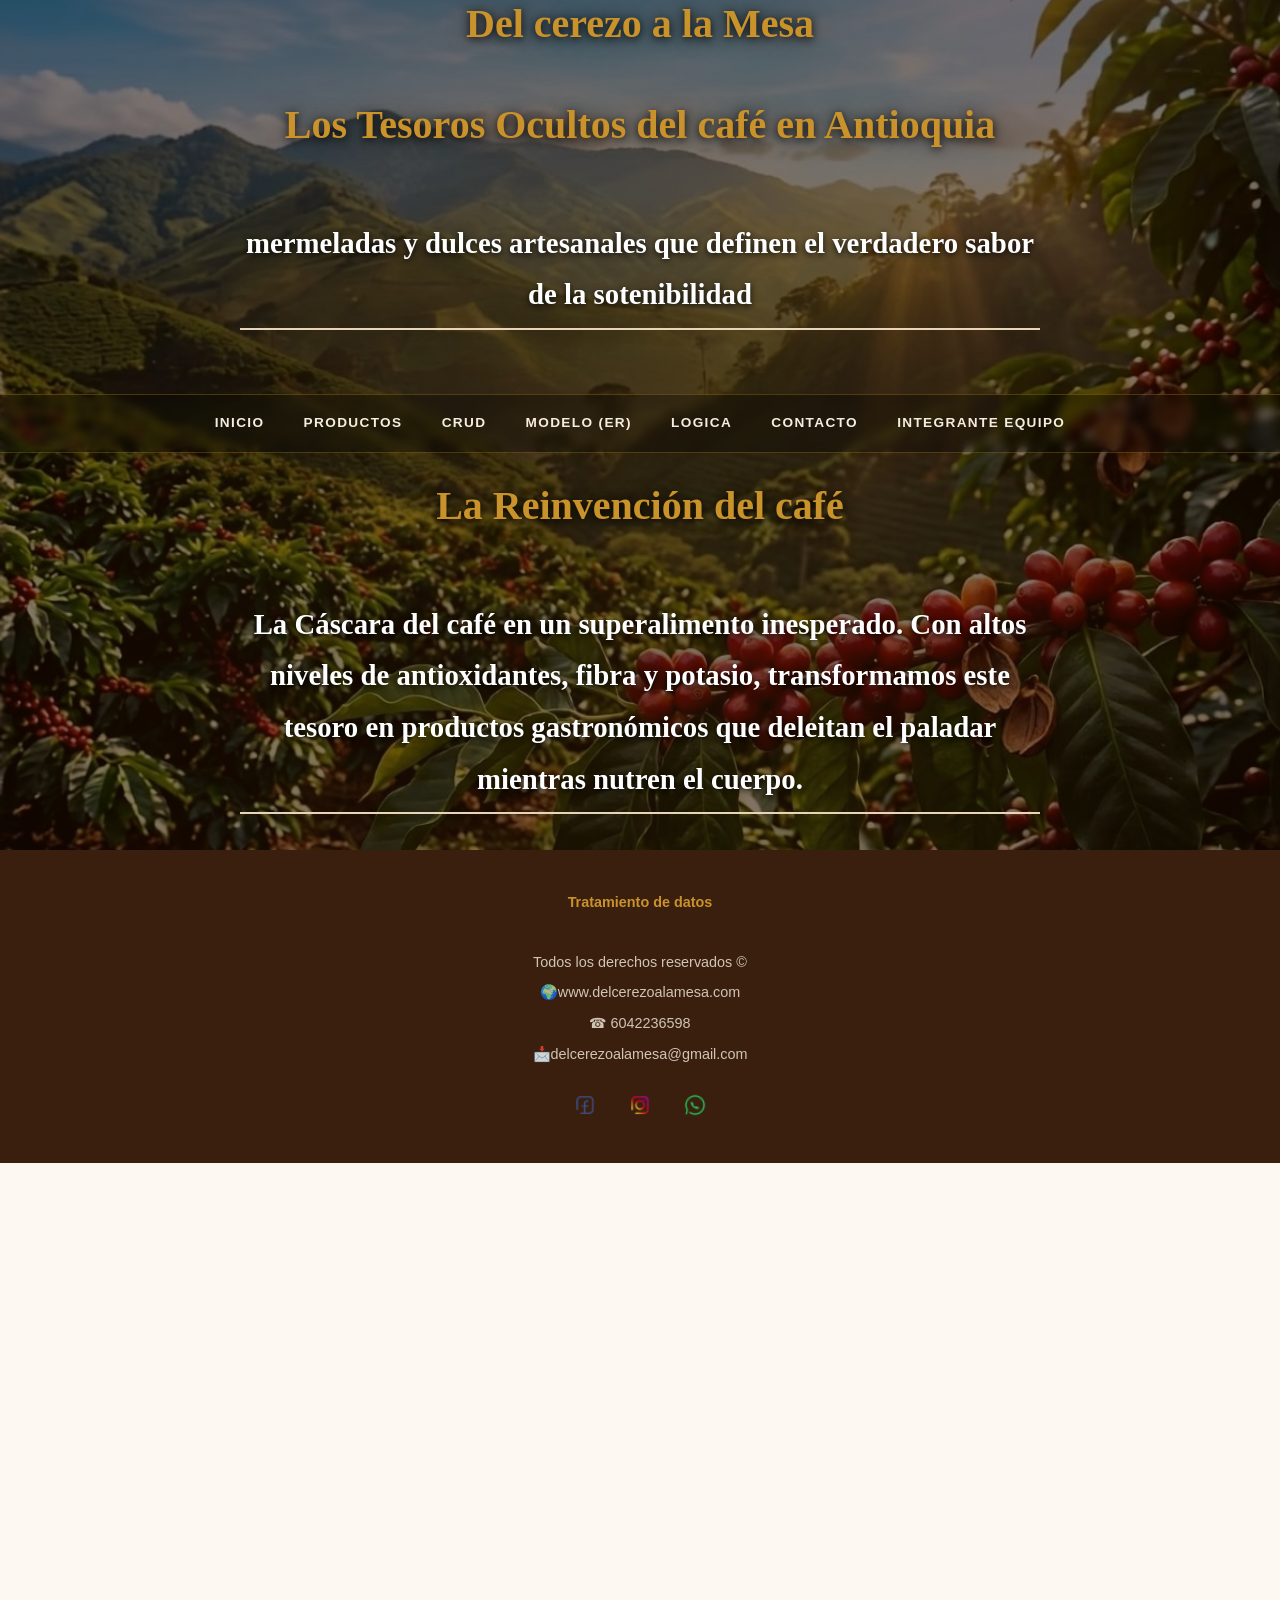
<file: index.html>
<!DOCTYPE html>
<html lang="en">
<head>
    <meta charset="UTF-8">
    <meta name="viewport" content="width=device-width, initial-scale=1.0">
    <title>Proyecto integrador</title>
    <link rel="stylesheet" href="style.css">

</head>
<body>
    <div class="encabezado">
        <div class="titulo">
            <h1>Del cerezo a la Mesa</h1>
        </div>
        <br>

        <div class="titulo">
            <h1>Los Tesoros Ocultos del café en Antioquia</h1>
            <br>
            <h2>mermeladas y dulces artesanales que definen el verdadero sabor de la sotenibilidad</h2>
        </div>
        <br>

            
        <nav>

            <a href="inicio.html" target="_blank">Inicio</a>
            <a href="productos.html" target="_blank">productos</a>
            <a href="crud.html" target="_blank">Crud</a>
            <a href="modelo E_R.html" target="_blank">modelo (ER)</a>
            <a href="logica.html" target="_blank">Logica</a>
            <a href="contacto.html" target="_blank">contacto</a>
            <a href="integrante_Equipo.html" target="_blank">Integrante equipo</a>
        </nav>
    
        <br>

        <div class="titulo">
            <h1>La Reinvención del café</h1>
            <br>
            <h2>La Cáscara del café en un superalimento inesperado. Con altos niveles de antioxidantes, fibra y potasio, transformamos este tesoro en productos gastronómicos que deleitan el paladar mientras nutren el cuerpo.</h2>
        </div>
          <footer>
    <p><a href="#">Tratamiento de datos</a></p>
    <br>
    <p>Todos los derechos reservados ©</p>
    <p>🌍www.delcerezoalamesa.com</p>
    <p>☎ 6042236598</p>
    <p>📩delcerezoalamesa@gmail.com</p>
    
    <div class="redes">
        <img src="images/Facebook.png" alt="Facebook">
        <img src="images/Instagram.png" alt="Instagram">
        <img src="images/whats app.png" alt="Whatsapp">

    </div>
</footer>
</file>
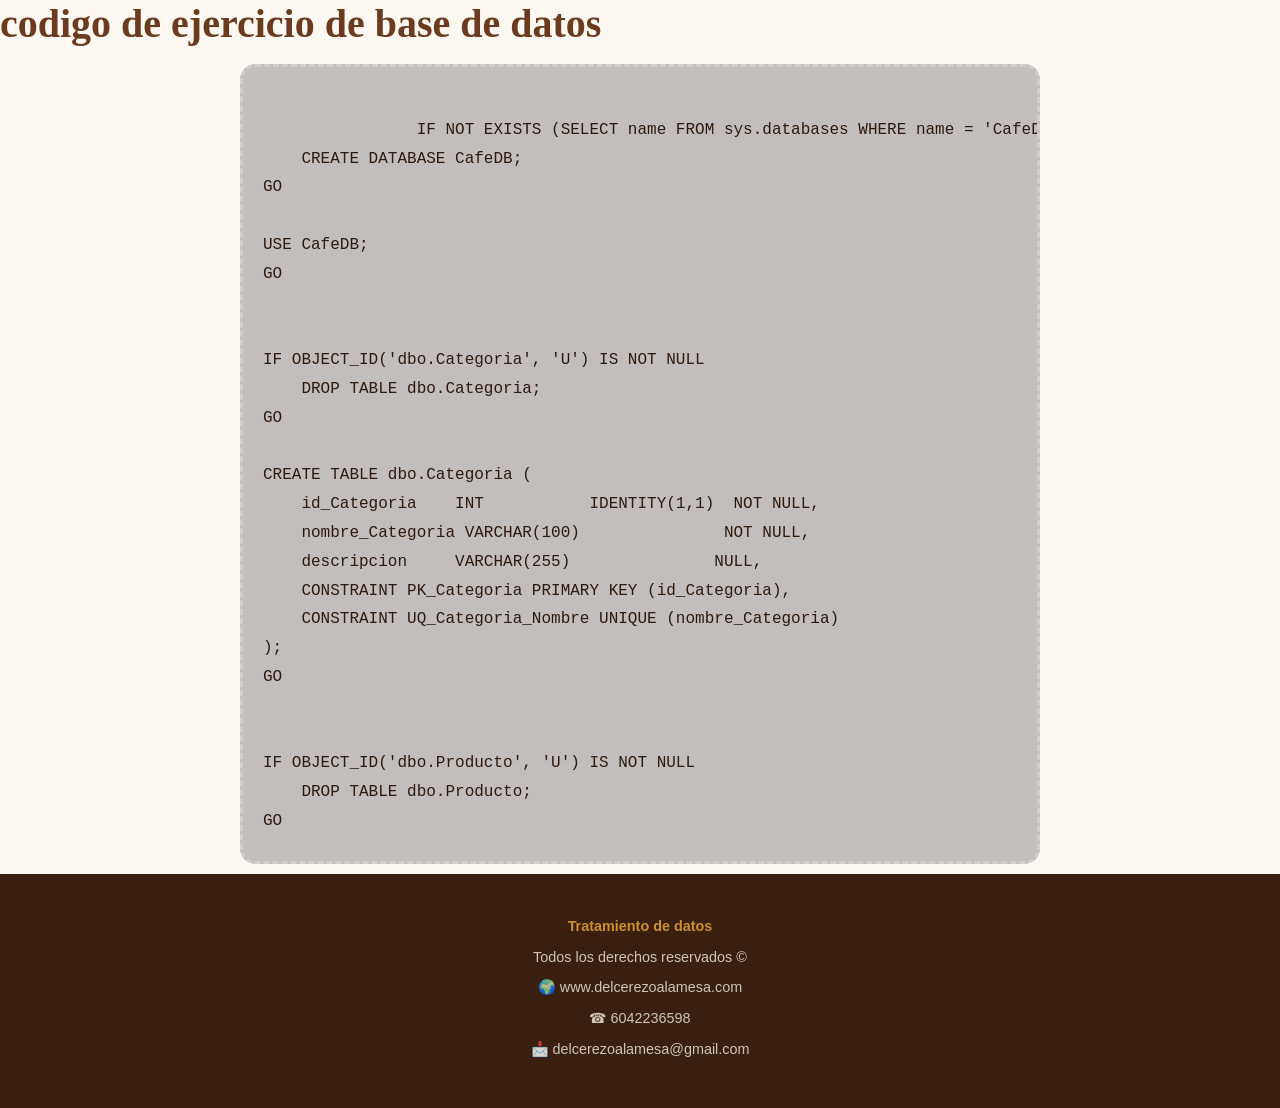
<file: based.html>
<!DOCTYPE html>
<html lang="en">
<head>
    <meta charset="UTF-8">
    <meta name="viewport" content="width=device-width, initial-scale=1.0">
    <title>Document</title>
    <link rel="stylesheet" href="style.css">
</head>
<body>
    <h1>codigo de ejercicio de base de datos</h1>
    <div class="recuadro">
        <pre>
            <code>
                IF NOT EXISTS (SELECT name FROM sys.databases WHERE name = 'CafeDB')
    CREATE DATABASE CafeDB;
GO

USE CafeDB;
GO


IF OBJECT_ID('dbo.Categoria', 'U') IS NOT NULL
    DROP TABLE dbo.Categoria;
GO

CREATE TABLE dbo.Categoria (
    id_Categoria    INT           IDENTITY(1,1)  NOT NULL,
    nombre_Categoria VARCHAR(100)               NOT NULL,
    descripcion     VARCHAR(255)               NULL,
    CONSTRAINT PK_Categoria PRIMARY KEY (id_Categoria),
    CONSTRAINT UQ_Categoria_Nombre UNIQUE (nombre_Categoria)
);
GO


IF OBJECT_ID('dbo.Producto', 'U') IS NOT NULL
    DROP TABLE dbo.Producto;
GO

CREATE TABLE dbo.Producto (
    id_Producto     INT           IDENTITY(1,1)  NOT NULL,
    nombre_Producto VARCHAR(150)               NOT NULL,
    descripcion     VARCHAR(255)               NULL,
    Precio          DECIMAL(10,2)              NOT NULL,
    stock           INT                        NOT NULL  DEFAULT 0,
    id_Categoria    INT                        NOT NULL,
    CONSTRAINT PK_Producto   PRIMARY KEY (id_Producto),
    CONSTRAINT FK_Producto_Categoria FOREIGN KEY (id_Categoria)
        REFERENCES dbo.Categoria (id_Categoria),
    CONSTRAINT CK_Producto_Precio CHECK (Precio >= 0),
    CONSTRAINT CK_Producto_Stock  CHECK (stock  >= 0)
);
GO


IF OBJECT_ID('dbo.Cliente', 'U') IS NOT NULL
    DROP TABLE dbo.Cliente;
GO

CREATE TABLE dbo.Cliente (
    id_Cliente      INT           IDENTITY(1,1)  NOT NULL,
    nombre          VARCHAR(100)               NOT NULL,
    apellido        VARCHAR(100)               NOT NULL,
    telefono        VARCHAR(20)                NULL,
    email           VARCHAR(150)               NULL,
    barrio          VARCHAR(100)               NULL,
    fecha_Registro  DATE                       NOT NULL  DEFAULT GETDATE(),
    CONSTRAINT PK_Cliente    PRIMARY KEY (id_Cliente),
    CONSTRAINT UQ_Cliente_Email UNIQUE (email)
);
GO


IF OBJECT_ID('dbo.Pedido', 'U') IS NOT NULL
    DROP TABLE dbo.Pedido;
GO

CREATE TABLE dbo.Pedido (
    id_Pedido       INT           IDENTITY(1,1)  NOT NULL,
    id_Cliente      INT                        NOT NULL,
    fecha_Pedido    DATETIME                   NOT NULL  DEFAULT GETDATE(),
    total           DECIMAL(12,2)              NOT NULL  DEFAULT 0,
    estado          VARCHAR(50)                NOT NULL  DEFAULT 'Pendiente',
    CONSTRAINT PK_Pedido     PRIMARY KEY (id_Pedido),
    CONSTRAINT FK_Pedido_Cliente FOREIGN KEY (id_Cliente)
        REFERENCES dbo.Cliente (id_Cliente),
    CONSTRAINT CK_Pedido_Estado CHECK (estado IN ('Pendiente','En preparacion','Entregado','Cancelado')),
    CONSTRAINT CK_Pedido_Total  CHECK (total  >= 0)
);
GO


IF OBJECT_ID('dbo.Detalle_Pedido', 'U') IS NOT NULL
    DROP TABLE dbo.Detalle_Pedido;
GO

CREATE TABLE dbo.Detalle_Pedido (
    id_Detalle      INT           IDENTITY(1,1)  NOT NULL,
    id_Pedido       INT                        NOT NULL,
    id_Producto     INT                        NOT NULL,
    cantidad        INT                        NOT NULL,
    precio_unitario DECIMAL(10,2)              NOT NULL,
    subtotal        AS (cantidad * precio_unitario) PERSISTED,
    CONSTRAINT PK_Detalle    PRIMARY KEY (id_Detalle),
    CONSTRAINT FK_Detalle_Pedido   FOREIGN KEY (id_Pedido)
        REFERENCES dbo.Pedido   (id_Pedido),
    CONSTRAINT FK_Detalle_Producto FOREIGN KEY (id_Producto)
        REFERENCES dbo.Producto (id_Producto),
    CONSTRAINT CK_Detalle_Cantidad CHECK (cantidad > 0),
    CONSTRAINT CK_Detalle_PrecioU  CHECK (precio_unitario >= 0)
);
GO


/* control de acceso  */

-- Crear login y usuario de solo lectura para reportes
IF NOT EXISTS (SELECT name FROM sys.server_principals WHERE name = 'cafe_reportes')
BEGIN
    CREATE LOGIN cafe_reportes WITH PASSWORD = 'ReporteCafe2024!';
END
GO

IF NOT EXISTS (SELECT name FROM sys.database_principals WHERE name = 'cafe_reportes')
BEGIN
    CREATE USER cafe_reportes FOR LOGIN cafe_reportes;
END
GO

/* permisos para lectura */

GRANT SELECT ON dbo.Cliente         TO cafe_reportes;
GRANT SELECT ON dbo.Pedido          TO cafe_reportes;
GRANT SELECT ON dbo.Detalle_Pedido  TO cafe_reportes;
GRANT SELECT ON dbo.Producto        TO cafe_reportes;
GRANT SELECT ON dbo.Categoria       TO cafe_reportes;
GO

 /* login y usuario operativo (puede insertar y actualizar) */

IF NOT EXISTS (SELECT name FROM sys.server_principals WHERE name = 'cafe_operativo')
BEGIN
    CREATE LOGIN cafe_operativo WITH PASSWORD = 'OperCafe2024!';
END
GO

IF NOT EXISTS (SELECT name FROM sys.database_principals WHERE name = 'cafe_operativo')
BEGIN
    CREATE USER cafe_operativo FOR LOGIN cafe_operativo;
END
GO

GRANT SELECT, INSERT, UPDATE ON dbo.Cliente         TO cafe_operativo;
GRANT SELECT, INSERT, UPDATE ON dbo.Pedido          TO cafe_operativo;
GRANT SELECT, INSERT, UPDATE ON dbo.Detalle_Pedido  TO cafe_operativo;
GRANT SELECT, INSERT, UPDATE ON dbo.Producto        TO cafe_operativo;
GRANT SELECT                 ON dbo.Categoria       TO cafe_operativo;
GO




/* Categorias de productos ofertados */

INSERT INTO dbo.Categoria (nombre_Categoria, descripcion) VALUES
('Productos Artesanales', 'Productos elaborados a partir de la cascara de cafe');
GO
 /* Productos */

INSERT INTO dbo.Producto
(nombre_Producto, descripcion, Precio, stock, id_Categoria)
VALUES
(
'Mermelada de Cascara de Cafe',
'Mermelada artesanal elaborada a partir de cascara de cafe con notas frutales y sabor autentico',
18000.00,
100,
1
),
(
'Dulce Artesanal de Cascara de Cafe',
'Dulce artesanal elaborado con cascara de cafe, ideal para acompanar postres y bebidas',
12000.00,
100,
1
);
GO

/* insercion de Clientes */

INSERT INTO dbo.Cliente (nombre, apellido, telefono, email, barrio, fecha_Registro) VALUES
('Laura',    'Gomez',     '3001234567', 'laura.gomez@email.com',    'El Poblado',    '2024-01-10'),
('Carlos',   'Ramirez',   '3102345678', 'carlos.ramirez@email.com', 'Laureles',      '2024-01-15'),
('Maria',    'Torres',    '3203456789', 'maria.torres@email.com',   'Envigado',      '2024-02-05'),
('Andres',   'Lopez',     '3154567890', 'andres.lopez@email.com',   'Belen',         '2024-02-20'),
('Valentina','Herrera',   '3005678901', 'vale.herrera@email.com',   'Sabaneta',      '2024-03-01'),
('Juan',     'Martinez',  '3116789012', 'juan.martinez@email.com',  'Itagui',        '2024-03-15'),
('Sofia',    'Diaz',      '3207890123', 'sofia.diaz@email.com',     'El Poblado',    '2024-04-02'),
('David',    'Sanchez',   '3018901234', 'david.sanchez@email.com',  'Estadio',       '2024-04-10'),
('Camila',   'Vargas',    '3129012345', 'camila.vargas@email.com',  'Laureles',      '2024-05-01'),
('Felipe',   'Castano',   '3210123456', 'felipe.castano@email.com', 'Robledo',       '2024-05-20');
GO

 /* insercion Pedidos */

INSERT INTO dbo.Pedido (id_Cliente, fecha_Pedido, total, estado) VALUES
(1,  '2024-06-01 08:30:00', 0, 'Entregado'),
(2,  '2024-06-01 09:00:00', 0, 'Entregado'),
(3,  '2024-06-02 10:15:00', 0, 'Entregado'),
(4,  '2024-06-03 11:00:00', 0, 'Entregado'),
(5,  '2024-06-04 08:45:00', 0, 'Entregado'),
(6,  '2024-06-05 09:30:00', 0, 'Entregado'),
(7,  '2024-06-06 14:00:00', 0, 'Pendiente'),
(8,  '2024-06-07 15:30:00', 0, 'En preparacion'),
(9,  '2024-06-07 16:00:00', 0, 'Pendiente'),
(10, '2024-06-08 08:00:00', 0, 'Entregado');
GO

/*  Detalles de Pedidos */

INSERT INTO dbo.Detalle_Pedido (id_Pedido, id_Producto, cantidad, precio_unitario) VALUES
-- Pedido 1: Laura --
(1, 1,  2,  4500.00),
(1, 8,  2,  4000.00),
-- Pedido 2: Carlos --
(2, 2,  1,  5500.00),
(2, 11, 1, 12000.00),
-- Pedido 3: Maria --
(3, 5,  2,  7000.00),
(3, 9,  2,  3500.00),
-- Pedido 4: Andres --
(4, 3,  1,  5800.00),
(4, 13, 1,  8000.00),
-- Pedido 5: Valentina --
(5, 4,  2,  5000.00),
(5, 10, 1,  6000.00),
-- Pedido 6: Juan --
(6, 12, 1, 15000.00),
(6, 6,  1,  5000.00),
-- Pedido 7: Sofia --
(7, 1,  1,  4500.00),
(7, 7,  1,  7500.00),
-- Pedido 8: David --
(8, 14, 2,  9000.00),
(8, 2,  2,  5500.00),
-- Pedido 9: Camila --
(9, 15, 3,  3500.00),
(9, 3,  1,  5800.00),
-- Pedido 10: Felipe --
(10,11, 1, 12000.00),
(10, 8, 1,  4000.00);
GO

/*  Actualizacion del total de cada pedido segun sus detalles */

UPDATE P
SET    P.total = (
    SELECT ISNULL(SUM(D.subtotal), 0)
    FROM   dbo.Detalle_Pedido D
    WHERE  D.id_Pedido = P.id_Pedido
)
FROM dbo.Pedido P;
GO



/* CONSULTAS CON JOINs
 Todos los pedidos con nombre del cliente y total */

SELECT
    P.id_Pedido,
    C.nombre + ' ' + C.apellido  AS Cliente,
    P.fecha_Pedido,
    P.total,
    P.estado
FROM dbo.Pedido P
INNER JOIN dbo.Cliente C ON C.id_Cliente = P.id_Cliente
ORDER BY P.fecha_Pedido DESC;
GO

--  Detalle completo: pedido, producto y categoria --
SELECT
    P.id_Pedido,
    C.nombre + ' ' + C.apellido    AS Cliente,
    PR.nombre_Producto,
    CAT.nombre_Categoria,
    D.cantidad,
    D.precio_unitario,
    D.subtotal
FROM dbo.Detalle_Pedido D
INNER JOIN dbo.Pedido   P   ON P.id_Pedido    = D.id_Pedido
INNER JOIN dbo.Cliente  C   ON C.id_Cliente   = P.id_Cliente
INNER JOIN dbo.Producto PR  ON PR.id_Producto = D.id_Producto
INNER JOIN dbo.Categoria CAT ON CAT.id_Categoria = PR.id_Categoria
ORDER BY P.id_Pedido, D.id_Detalle;
GO

--Productos mas vendidos (TOP 5) --
SELECT TOP 5
    PR.nombre_Producto,
    CAT.nombre_Categoria,
    SUM(D.cantidad)   AS Total_Unidades_Vendidas,
    SUM(D.subtotal)   AS Total_Ingresos
FROM dbo.Detalle_Pedido D
INNER JOIN dbo.Producto  PR  ON PR.id_Producto   = D.id_Producto
INNER JOIN dbo.Categoria CAT ON CAT.id_Categoria = PR.id_Categoria
GROUP BY PR.id_Producto, PR.nombre_Producto, CAT.nombre_Categoria
ORDER BY Total_Unidades_Vendidas DESC;
GO

-- Clientes con mayor gasto total --

SELECT
    C.id_Cliente,
    C.nombre + ' ' + C.apellido  AS Cliente,
    C.barrio,
    COUNT(P.id_Pedido)            AS Num_Pedidos,
    SUM(P.total)                  AS Gasto_Total
FROM dbo.Cliente C
INNER JOIN dbo.Pedido P ON P.id_Cliente = C.id_Cliente
GROUP BY C.id_Cliente, C.nombre, C.apellido, C.barrio
ORDER BY Gasto_Total DESC;
GO

--  Productos con stock bajo (menos de 25 unidades) --
SELECT
    PR.id_Producto,
    PR.nombre_Producto,
    CAT.nombre_Categoria,
    PR.stock,
    PR.Precio
FROM dbo.Producto PR
INNER JOIN dbo.Categoria CAT ON CAT.id_Categoria = PR.id_Categoria
WHERE PR.stock < 25
ORDER BY PR.stock ASC;
GO



/* PROCEDIMIENTOS ALMACENADOS
 Registrar un nuevo pedido completo */


IF TYPE_ID('dbo.TipoItemPedido') IS NOT NULL
    DROP TYPE dbo.TipoItemPedido;
GO

CREATE TYPE dbo.TipoItemPedido AS TABLE (
    id_Producto     INT           NOT NULL,
    cantidad        INT           NOT NULL
);
GO

IF OBJECT_ID('dbo.sp_RegistrarPedido', 'P') IS NOT NULL
    DROP PROCEDURE dbo.sp_RegistrarPedido;
GO

CREATE PROCEDURE dbo.sp_RegistrarPedido
    @id_Cliente     INT,
    @items          dbo.TipoItemPedido READONLY,
    @id_Pedido_OUT  INT           OUTPUT,
    @total_OUT      DECIMAL(12,2) OUTPUT
AS
BEGIN
    SET NOCOUNT ON;

    -- Valido que el cliente existe --

    IF NOT EXISTS (SELECT 1 FROM dbo.Cliente WHERE id_Cliente = @id_Cliente)
    BEGIN
        RAISERROR('Cliente no encontrado.', 16, 1);
        RETURN;
    END

    -- Validar que hay items --
    IF NOT EXISTS (SELECT 1 FROM @items)
    BEGIN
        RAISERROR('El pedido debe tener al menos un producto.', 16, 1);
        RETURN;
    END

    -- Validar stock de cada producto --
    IF EXISTS (
        SELECT 1
        FROM @items I
        INNER JOIN dbo.Producto P ON P.id_Producto = I.id_Producto
        WHERE P.stock < I.cantidad
    )
    BEGIN
        RAISERROR('Stock insuficiente para uno o mas productos.', 16, 1);
        RETURN;
    END

    BEGIN TRANSACTION;
    BEGIN TRY
        -- Insertar cabecera del pedido --

        INSERT INTO dbo.Pedido (id_Cliente, fecha_Pedido, total, estado)
        VALUES (@id_Cliente, GETDATE(), 0, 'Pendiente');

        SET @id_Pedido_OUT = SCOPE_IDENTITY();

        -- Insertar detalles tomando precio actual del producto --
        INSERT INTO dbo.Detalle_Pedido (id_Pedido, id_Producto, cantidad, precio_unitario)
        SELECT
            @id_Pedido_OUT,
            I.id_Producto,
            I.cantidad,
            P.Precio
        FROM @items I
        INNER JOIN dbo.Producto P ON P.id_Producto = I.id_Producto;

        -- Descontar stock --
        UPDATE P
        SET    P.stock = P.stock - I.cantidad
        FROM   dbo.Producto P
        INNER JOIN @items I ON I.id_Producto = P.id_Producto;

        -- Calcular y actualizar total del pedido
        SELECT @total_OUT = SUM(subtotal)
        FROM   dbo.Detalle_Pedido
        WHERE  id_Pedido = @id_Pedido_OUT;

        UPDATE dbo.Pedido
        SET    total = @total_OUT
        WHERE  id_Pedido = @id_Pedido_OUT;

        COMMIT TRANSACTION;
    END TRY
    BEGIN CATCH
        ROLLBACK TRANSACTION;
        THROW;
    END CATCH
END;
GO


  /* Actualizar estado de un pedido
 IN:  id_pedido, nuevo_estado
 OUT: mensaje de confirmacion */

IF OBJECT_ID('dbo.sp_ActualizarEstadoPedido', 'P') IS NOT NULL
    DROP PROCEDURE dbo.sp_ActualizarEstadoPedido;
GO

CREATE PROCEDURE dbo.sp_ActualizarEstadoPedido
    @id_Pedido      INT,
    @nuevo_estado   VARCHAR(50),
    @mensaje_OUT    VARCHAR(200) OUTPUT
AS
BEGIN
    SET NOCOUNT ON;

    IF NOT EXISTS (SELECT 1 FROM dbo.Pedido WHERE id_Pedido = @id_Pedido)
    BEGIN
        SET @mensaje_OUT = 'ERROR: Pedido ' + CAST(@id_Pedido AS VARCHAR) + ' no existe.';
        RETURN;
    END

    IF @nuevo_estado NOT IN ('Pendiente','En preparacion','Entregado','Cancelado')
    BEGIN
        SET @mensaje_OUT = 'ERROR: Estado "' + @nuevo_estado + '" no es valido.';
        RETURN;
    END

    DECLARE @estado_actual VARCHAR(50);
    SELECT @estado_actual = estado FROM dbo.Pedido WHERE id_Pedido = @id_Pedido;

    IF @estado_actual = 'Entregado'
    BEGIN
        SET @mensaje_OUT = 'ADVERTENCIA: El pedido ya fue entregado y no puede modificarse.';
        RETURN;
    END

    UPDATE dbo.Pedido
    SET    estado = @nuevo_estado
    WHERE  id_Pedido = @id_Pedido;

    SET @mensaje_OUT = 'OK: Pedido ' + CAST(@id_Pedido AS VARCHAR) +
                       ' actualizado de "' + @estado_actual +
                       '" a "' + @nuevo_estado + '".';
END;
GO


/*  SP 3: Consultar historial de pedidos de un cliente */
-
IF OBJECT_ID('dbo.sp_HistorialCliente', 'P') IS NOT NULL
    DROP PROCEDURE dbo.sp_HistorialCliente;
GO

CREATE PROCEDURE dbo.sp_HistorialCliente
    @id_Cliente         INT,
    @num_pedidos_OUT    INT           OUTPUT,
    @total_gastado_OUT  DECIMAL(12,2) OUTPUT
AS
BEGIN
    SET NOCOUNT ON;

    IF NOT EXISTS (SELECT 1 FROM dbo.Cliente WHERE id_Cliente = @id_Cliente)
    BEGIN
        RAISERROR('Cliente no encontrado.', 16, 1);
        RETURN;
    END

    
    SELECT
        @num_pedidos_OUT   = COUNT(*),
        @total_gastado_OUT = ISNULL(SUM(total), 0)
    FROM dbo.Pedido
    WHERE id_Cliente = @id_Cliente;

    /* Resultado detallado */

    SELECT
        P.id_Pedido,
        P.fecha_Pedido,
        P.estado,
        P.total,
        (
            SELECT STRING_AGG(PR.nombre_Producto + ' x' + CAST(D.cantidad AS VARCHAR), ', ')
            FROM   dbo.Detalle_Pedido D
            INNER JOIN dbo.Producto PR ON PR.id_Producto = D.id_Producto
            WHERE  D.id_Pedido = P.id_Pedido
        ) AS Productos
    FROM dbo.Pedido P
    WHERE P.id_Cliente = @id_Cliente
    ORDER BY P.fecha_Pedido DESC;
END;
GO

/* reporte de ventas por rango de fecha */

IF OBJECT_ID('dbo.sp_ReporteVentasCategorias', 'P') IS NOT NULL
    DROP PROCEDURE dbo.sp_ReporteVentasCategorias;
GO

CREATE PROCEDURE dbo.sp_ReporteVentasCategorias
    @fecha_inicio       DATE,
    @fecha_fin          DATE,
    @num_categorias_OUT INT OUTPUT
AS
BEGIN
    SET NOCOUNT ON;

    IF @fecha_inicio > @fecha_fin
    BEGIN
        RAISERROR('La fecha de inicio no puede ser mayor a la fecha fin.', 16, 1);
        RETURN;
    END

    SELECT
        CAT.nombre_Categoria,
        COUNT(DISTINCT P.id_Pedido)   AS Num_Pedidos,
        SUM(D.cantidad)               AS Unidades_Vendidas,
        SUM(D.subtotal)               AS Ingresos_Total,
        AVG(D.subtotal)               AS Ticket_Promedio
    FROM dbo.Detalle_Pedido D
    INNER JOIN dbo.Pedido   P   ON P.id_Pedido    = D.id_Pedido
    INNER JOIN dbo.Producto PR  ON PR.id_Producto = D.id_Producto
    INNER JOIN dbo.Categoria CAT ON CAT.id_Categoria = PR.id_Categoria
    WHERE CAST(P.fecha_Pedido AS DATE) BETWEEN @fecha_inicio AND @fecha_fin
    GROUP BY CAT.id_Categoria, CAT.nombre_Categoria
    ORDER BY Ingresos_Total DESC;

    SELECT @num_categorias_OUT = @@ROWCOUNT;
END;
GO


/* ejercicios practicos de procedimientos */

-- Crear nuevo pedido para cliente 1 --

DECLARE @items    dbo.TipoItemPedido;
DECLARE @nuevo_id INT;
DECLARE @total    DECIMAL(12,2);

INSERT INTO @items (id_Producto, cantidad) VALUES (1, 2), (8, 1);

EXEC dbo.sp_RegistrarPedido
    @id_Cliente    = 1,
    @items         = @items,
    @id_Pedido_OUT = @nuevo_id OUTPUT,
    @total_OUT     = @total    OUTPUT;

PRINT 'Pedido creado: ID=' + CAST(@nuevo_id AS VARCHAR) +
      ', Total=$' + CAST(@total AS VARCHAR);
GO

-- Cambiar estado de pedido --

DECLARE @msg VARCHAR(200);
EXEC dbo.sp_ActualizarEstadoPedido
    @id_Pedido    = 7,
    @nuevo_estado = 'En preparacion',
    @mensaje_OUT  = @msg OUTPUT;
PRINT @msg;
GO

-- Historial del cliente 2 --

DECLARE @npedidos INT;
DECLARE @gastado  DECIMAL(12,2);
EXEC dbo.sp_HistorialCliente
    @id_Cliente        = 2,
    @num_pedidos_OUT   = @npedidos OUTPUT,
    @total_gastado_OUT = @gastado  OUTPUT;
PRINT 'Cliente 2 | Pedidos: ' + CAST(@npedidos AS VARCHAR) +
      ' | Total gastado: $' + CAST(@gastado AS VARCHAR);
GO

-- Reporte de ventas de junio 2024 --
DECLARE @ncats INT;
EXEC dbo.sp_ReporteVentasCategorias
    @fecha_inicio       = '2024-06-01',
    @fecha_fin          = '2024-06-30',
    @num_categorias_OUT = @ncats OUTPUT;
PRINT 'Categorias con ventas en el periodo: ' + CAST(@ncats AS VARCHAR);
GO


            </code>
        </pre>
    </div>
</body>
</html>

<footer>
    <p><a href="#">Tratamiento de datos</a></p>
    <p>Todos los derechos reservados ©</p>
    <p>🌍 www.delcerezoalamesa.com</p>
    <p>☎ 6042236598</p>
    <p>📩 delcerezoalamesa@gmail.com</p>
</footer>
</file>
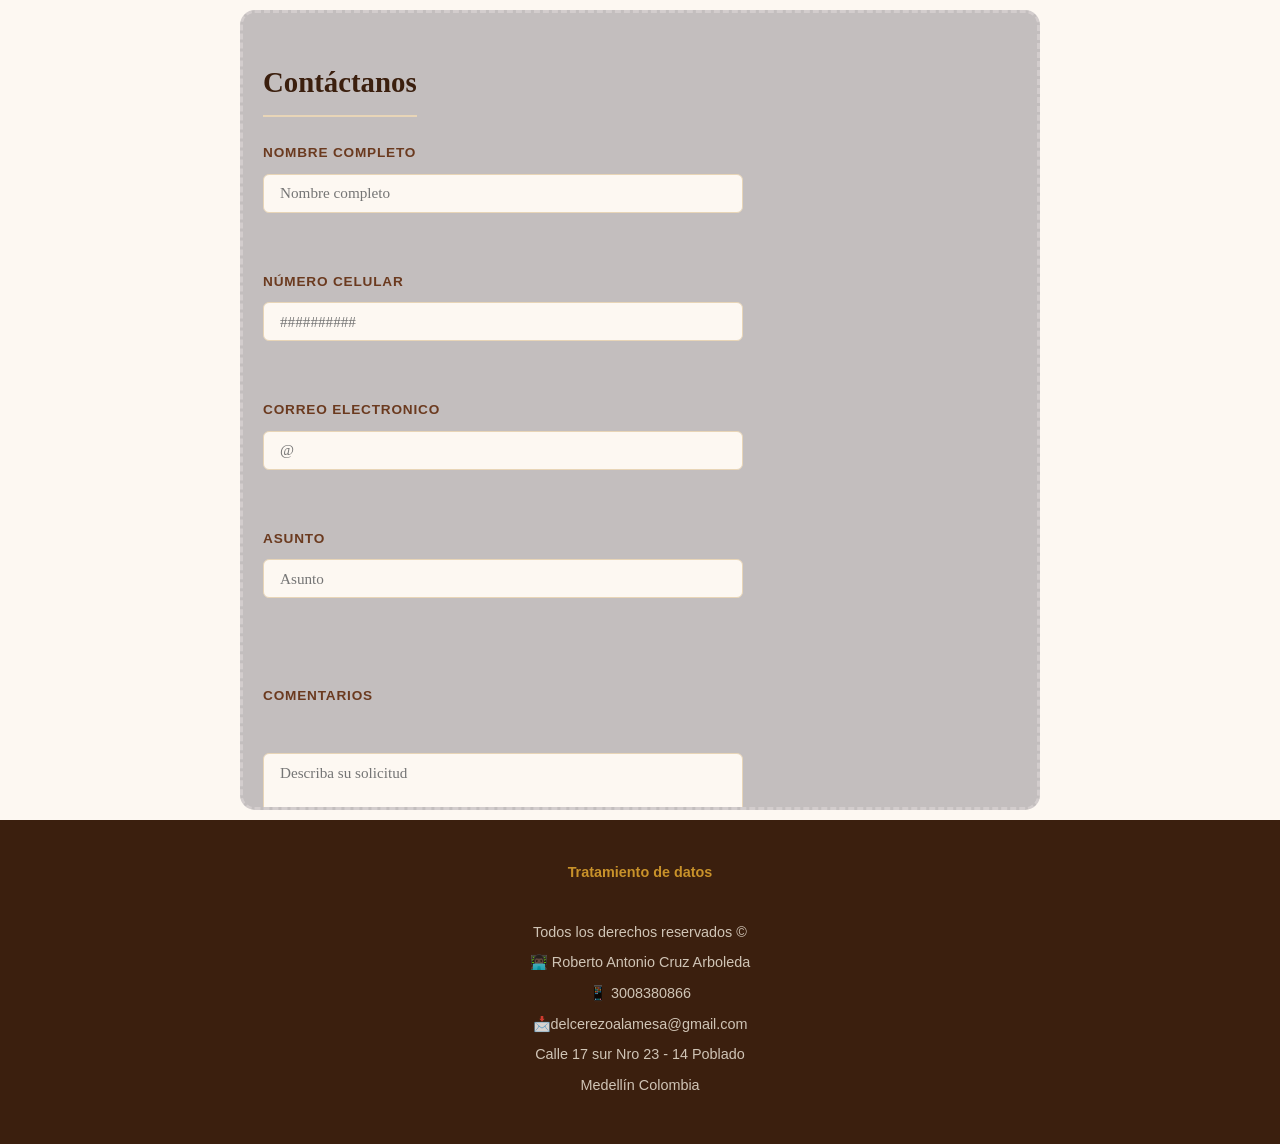
<file: contacto.html>
<!DOCTYPE html>
<html lang="en">
<head>
    <meta charset="UTF-8">
    <meta name="viewport" content="width=device-width, initial-scale=1.0">
    <title>Contacto</title>
    <link rel="stylesheet" href="style.css">
</head>
<body>
    
 <div class="recuadro">
    <h2>Contáctanos</h2>
    <form action="">
        <label for="lnombre">Nombre Completo</label>
        <input type="text" name="nombre" id="Lnombre" placeholder="Nombre completo"><br>
        <label for="Lcel">número celular</label>
        <input type="tel" name="cel" id="Lcel" placeholder="##########" pattern="[0-9]{10}"><br>
        <label for="Lmail">Correo electronico</label>
        <input type="email" name="email" id="email" placeholder="@"><br>
        <label for="lasunto">Asunto</label>
        <input type="text" name="Asunto" id="lasunto" placeholder="Asunto"><br>
          </select><br>
           <label for="ltexto">Comentarios</label><br>
           <textarea name="texto" id="ltexto" cols="40" rows="15" placeholder="Describa su solicitud"></textarea><br><br>
         <input type="submit" value="Enviar📤...">
         <input type="reset" value="Limpiar🧹">
    </form>
    </div>
</body>
</html>
  <footer>
    <p><a href="#">Tratamiento de datos</a></p>
    <br>
    <p>Todos los derechos reservados ©</p>
    <p>👨🏿‍💻 Roberto Antonio Cruz Arboleda</p>
    <p>📱 3008380866</p>
    <p>📩delcerezoalamesa@gmail.com</p>
    <P>Calle 17 sur Nro 23 - 14 Poblado</P>
    <P>Medellín Colombia</P>
    
    
    </div>
</footer>
</file>
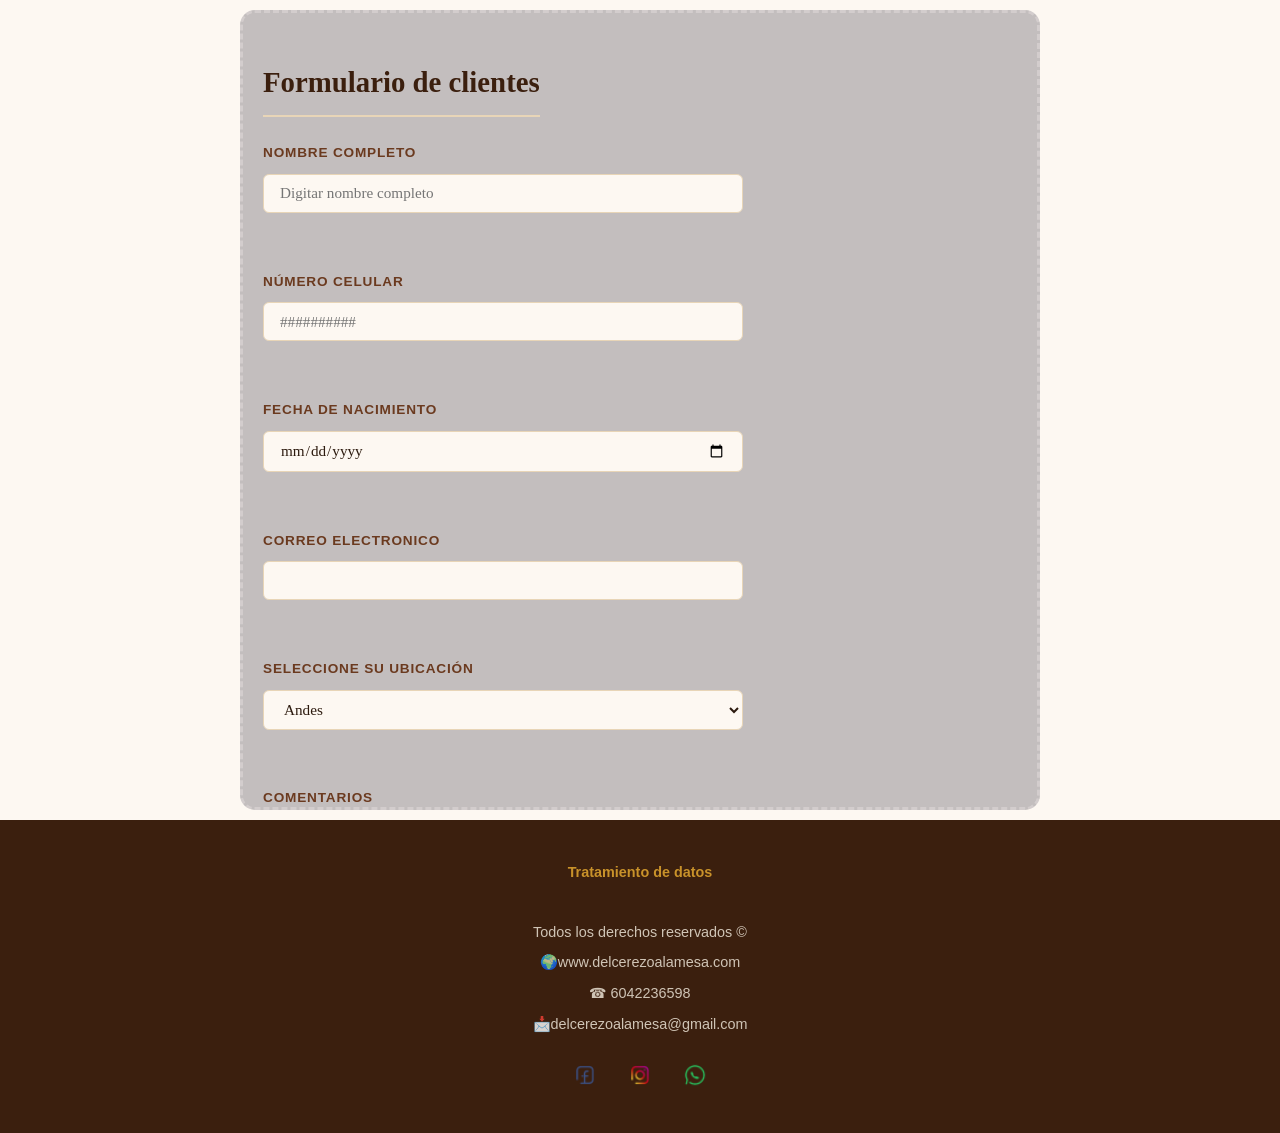
<file: crud.html>
<!DOCTYPE html>
<html lang="en">
<head>
    <meta charset="UTF-8">
    <meta name="viewport" content="width=device-width, initial-scale=1.0">
    <title>Formulario de Clientes</title>
    <link rel="stylesheet" href="style.css">
</head>
<body>
  <div class="recuadro">
    <h2>Formulario de clientes</h2>
    <form action="">
        <label for="lnombre">Nombre Completo</label>
        <input type="text" name="nombre" id="Lnombre" placeholder="Digitar nombre completo"><br>
        <label for="Lcel">número celular</label>
        <input type="tel" name="cel" id="Lcel" placeholder="##########" pattern="[0-9]{10}"><br>
        <label for="Lnac">Fecha de nacimiento</label>
        <input type="date" name="Fecha" id="Lnac" value="2026/05/30" min="1925-01-01"><br>
        <label for="Lmail">Correo electronico</label>
        <input type="email" name="email" id="email"><br>
        <label for="Municipio">seleccione su ubicación</label>
          <select name="Municipio" id="lbarrio">
            <option value="Andes">Andes</option>
            <option value="Betania">Betania</option>
            <option value="Fredonia">Fredonia</option>
            <option value="Hispania">Hispania</option>
            <option value="Jardin">Jardin</option>
            <option value="Jerico">Jericó</option>
            <option value="Salgar">Salgar</option>
            <option value="Urrao">Urrao</option>
          </select><br>
           <label for="ltexto">Comentarios</label><br>
           <textarea name="texto" id="ltexto" cols="40" rows="15" placeholder="escriba las sugerencias"></textarea><br><br>
         <input type="submit" value="crear">
         <input type="submit" value="leer">
         <input type="submit" value="actualizar">
         <input type="submit" value="borrar">
    </form>
    </div>
</body>
</html>
  <footer>
    <p><a href="#">Tratamiento de datos</a></p>
    <br>
    <p>Todos los derechos reservados ©</p>
    <p>🌍www.delcerezoalamesa.com</p>
    <p>☎ 6042236598</p>
    <p>📩delcerezoalamesa@gmail.com</p>
    
    <div class="redes">
        <img src="images/Facebook.png" alt="Facebook">
        <img src="images/Instagram.png" alt="Instagram">
        <img src="images/whats app.png" alt="Whatsapp">

    </div>
</footer>
</file>
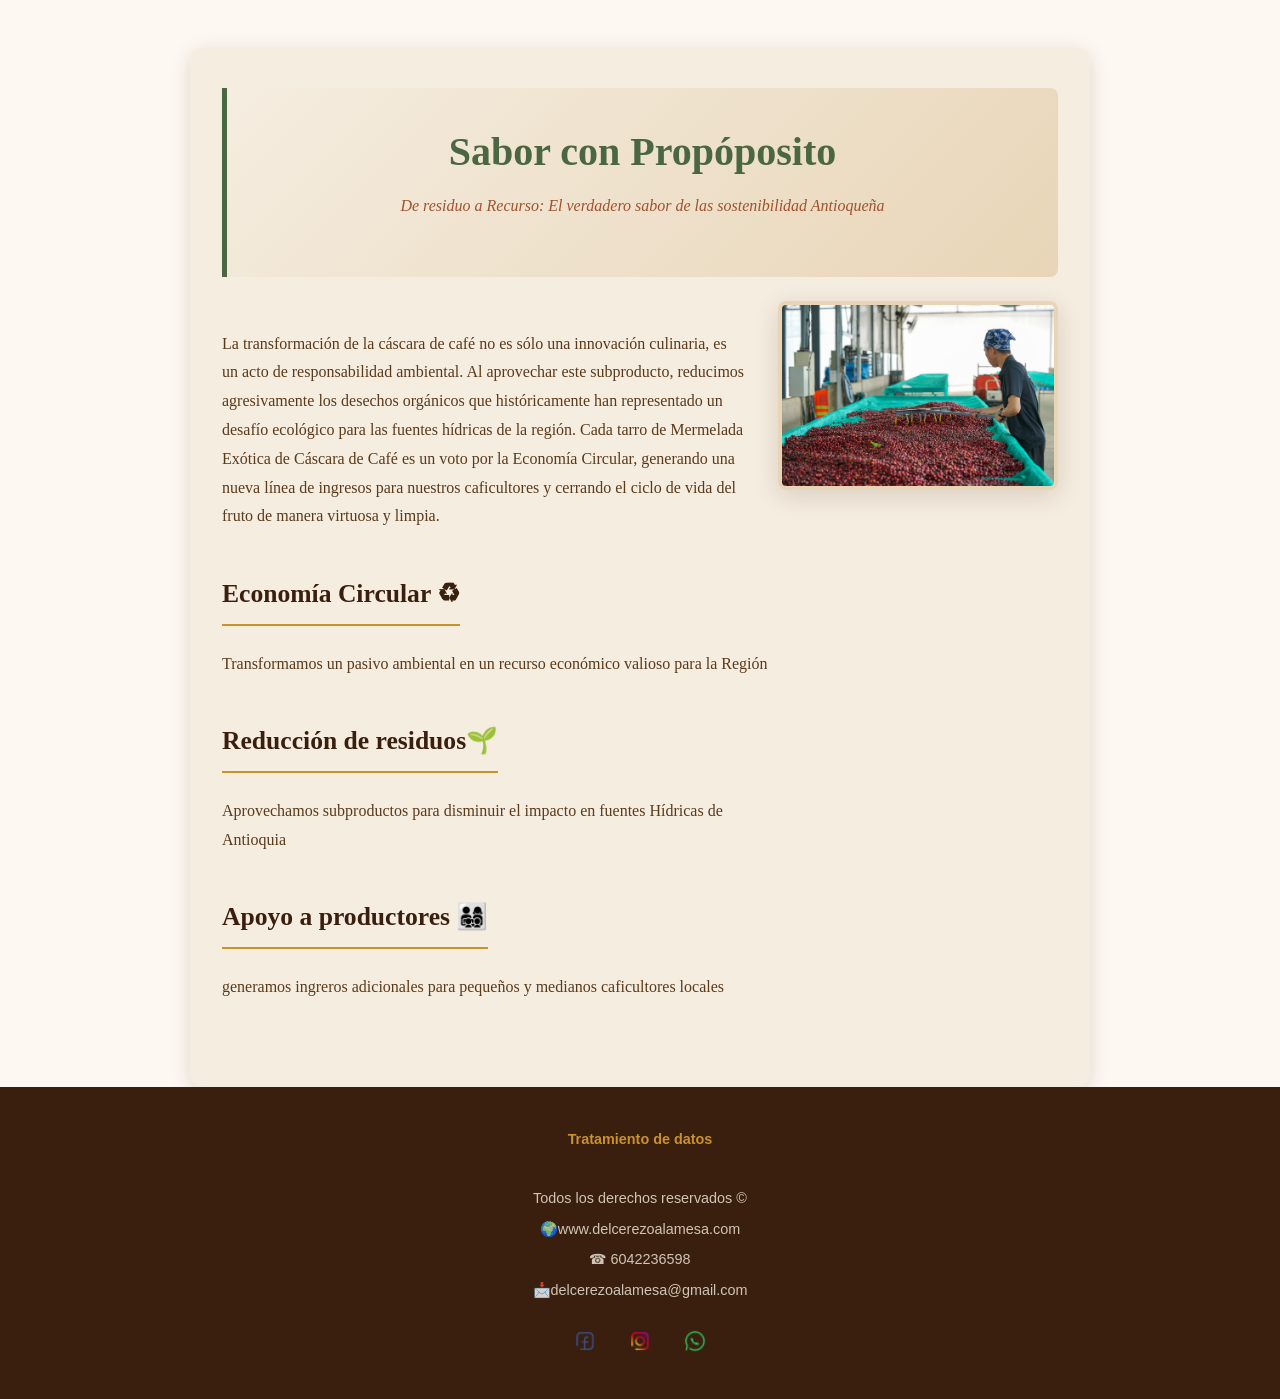
<file: inicio.html>
<!DOCTYPE html>
<html lang="en">
<head>
    <meta charset="UTF-8">
    <meta name="viewport" content="width=device-width, initial-scale=1.0">
    <title>inicio</title>
    <link rel="stylesheet" href="style.css">
</head>
<body>
     <main>

        <div class="titulo">
            <h1>Sabor con Propóposito</h1>
            <p>De residuo a Recurso: El verdadero sabor de las sostenibilidad Antioqueña</p>
            </div>
            <div class="right">
                <img src="images/proceso.jpg" alt="proceso">
            </div>


            <br>
            <p>La transformación de la cáscara de café no es sólo una innovación culinaria, es un acto de responsabilidad ambiental. Al aprovechar este subproducto, reducimos agresivamente los desechos orgánicos que históricamente han representado un desafío ecológico para las fuentes hídricas de la región.
                Cada tarro de Mermelada Exótica de Cáscara de Café es un voto por la Economía Circular, generando una nueva línea de ingresos para nuestros caficultores y cerrando el ciclo de vida del fruto de manera virtuosa y limpia.</p>
            <h2>Economía Circular ♻</h2>
            <p>Transformamos un pasivo ambiental en un recurso económico valioso para la Región</p>

            <h2>Reducción de residuos🌱</h2>
            <p>Aprovechamos subproductos para disminuir el impacto en fuentes Hídricas de Antioquia</p>

            <h2>Apoyo a productores 👨‍👩‍👧‍👦</h2>
            <p>generamos ingreros adicionales para pequeños y medianos caficultores locales</p>
            <br>
         
</main>

<footer>
    <p><a href="#">Tratamiento de datos</a></p>
    <br>
    <p>Todos los derechos reservados ©</p>
    <p>🌍www.delcerezoalamesa.com</p>
    <p>☎ 6042236598</p>
    <p>📩delcerezoalamesa@gmail.com</p>
    
    <div class="redes">
        <img src="images/Facebook.png" alt="Facebook">
        <img src="images/Instagram.png" alt="Instagram">
        <img src="images/whats app.png" alt="Whatsapp">

    </div>
</footer>
</body>
</html>
</file>
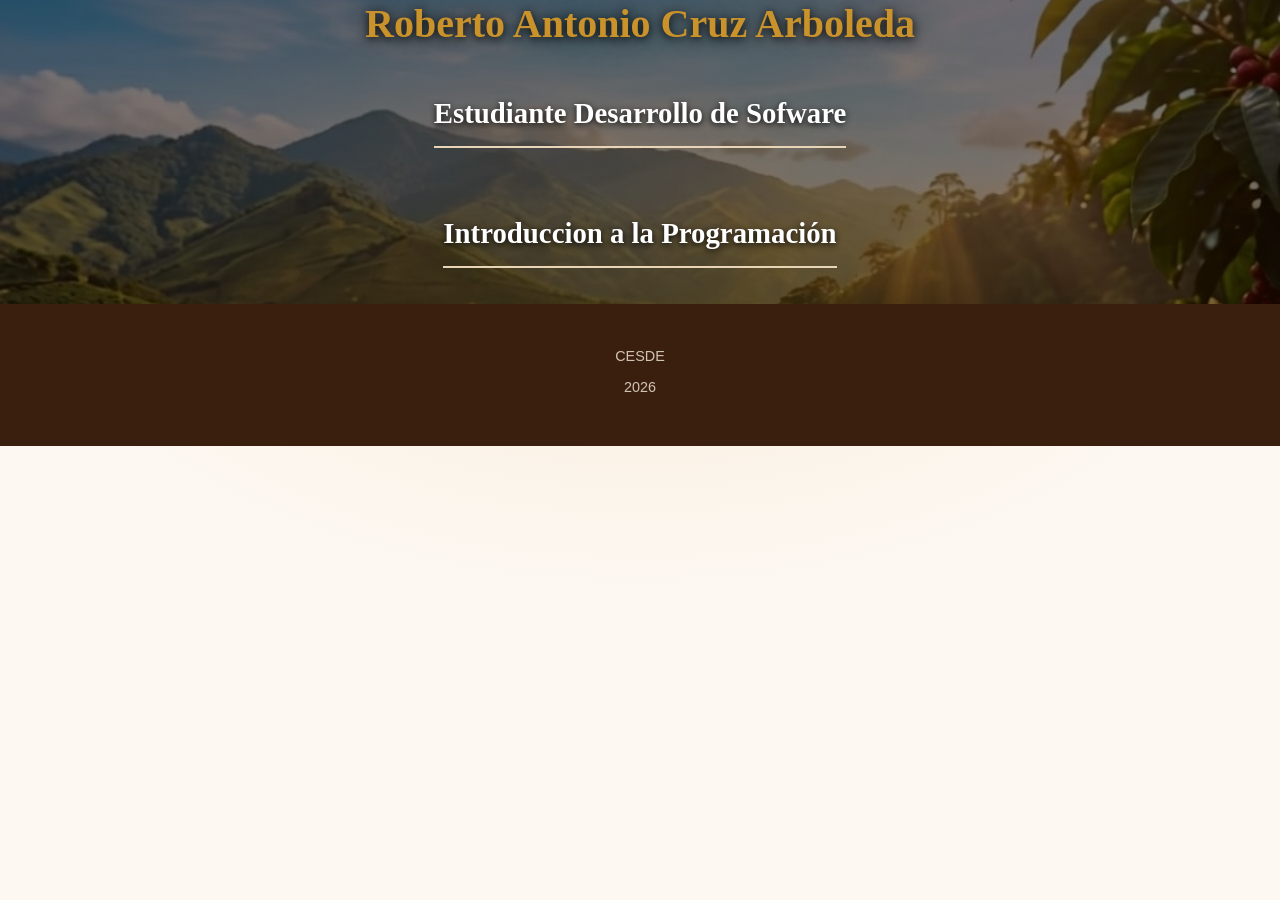
<file: integrante_Equipo.html>
<!DOCTYPE html>
<html lang="en">
<head>
    <meta charset="UTF-8">
    <meta name="viewport" content="width=device-width, initial-scale=1.0">
    <title>Integrante equipo</title>
    <link rel="stylesheet" href="style.css">
</head>
<body>
    
<div class="encabezado">
        <div class="titulo">
            <h1>Roberto Antonio Cruz Arboleda</h1>
            <h2>Estudiante Desarrollo de Sofware</h2>
        </div>

        <div class="titulo">
            <h2>Introduccion a la Programación</h2>
            
        </div>

          <footer>
    
    
    <p>CESDE</p>
    <p>2026</p>
    
    
</footer>

</body>
</html>
</file>
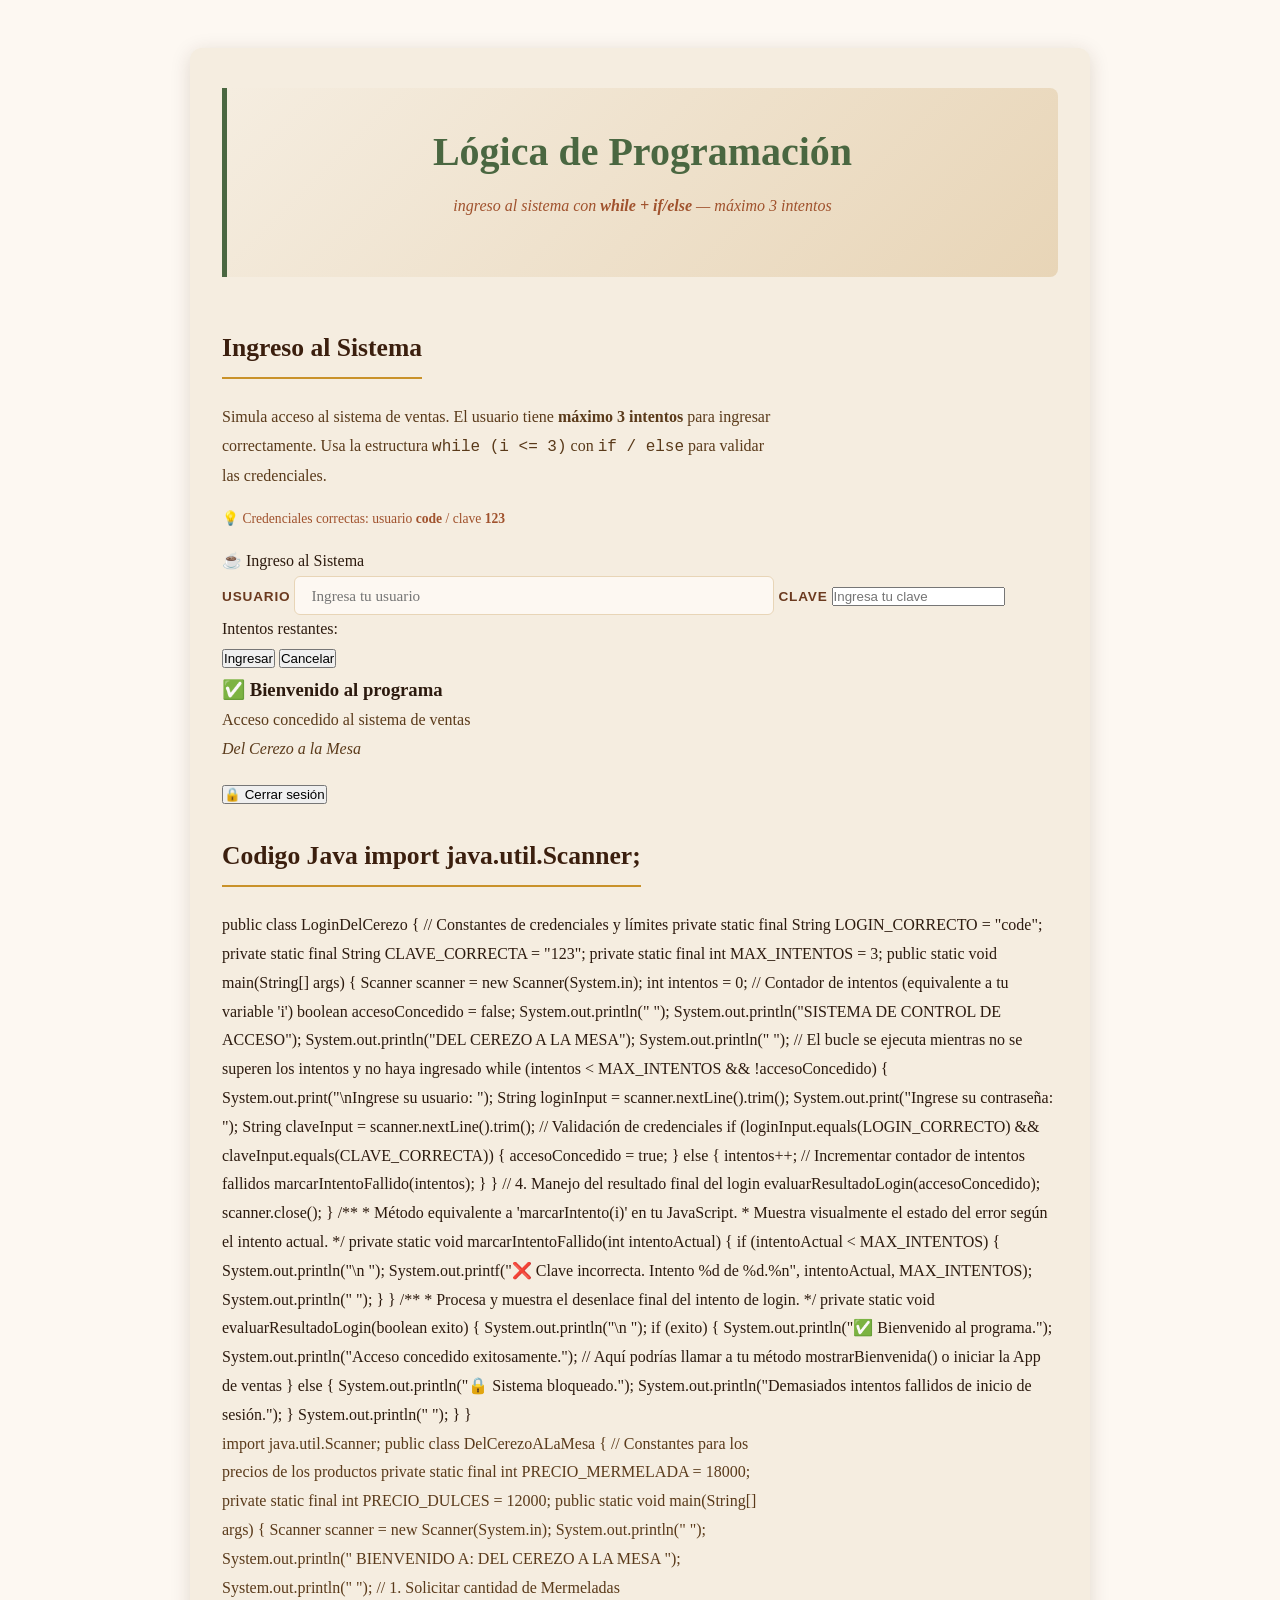
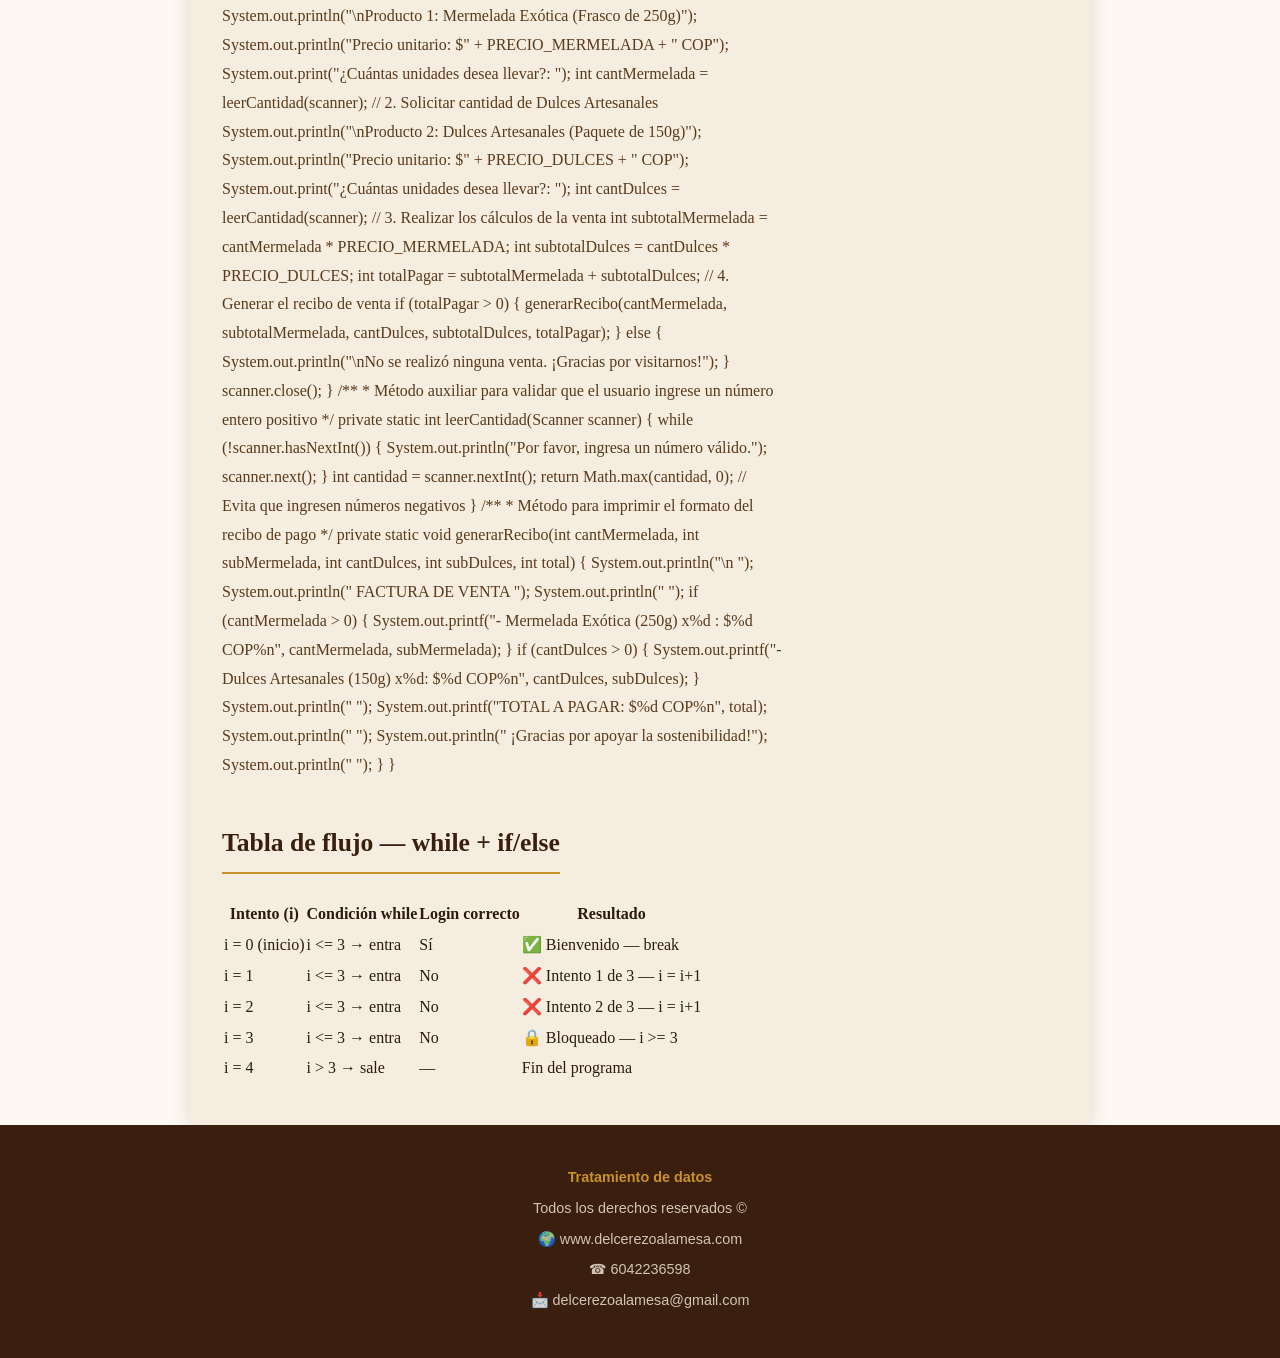
<file: logica.html>
<!DOCTYPE html>
<html lang="es">
<head>
    <meta charset="UTF-8">
    <meta name="viewport" content="width=device-width, initial-scale=1.0">
    <title>Lógica de Programación - Del Cerezo a la Mesa</title>
    <link rel="stylesheet" href="style.css">
   
</head>
<body>

<main>

    <div class="titulo" style="text-align:center; margin-bottom:1.5rem;">
        <h1>Lógica de Programación</h1>
        <p>ingreso al sistema con <strong>while + if/else</strong> — máximo 3 intentos</p>
    </div>

    
    <div class="logica-card">
        <h2> Ingreso al Sistema</h2>
        <p>Simula acceso al sistema de ventas. El usuario tiene <strong>máximo 3 intentos</strong> para ingresar correctamente.
           Usa la estructura <code>while (i &lt;= 3)</code> con <code>if / else</code> para validar las credenciales.</p>
        <p style="font-size:0.85rem; color:var(--cafe-claro);">
            💡 Credenciales correctas: usuario <strong>code</strong> / clave <strong>123</strong>
        </p>

       
        <div class="panel-login" id="panelLogin">
            <div class="panel-header">☕ Ingreso al Sistema</div>
            <div class="panel-body">
                <label for="loginInput">Usuario</label>
                <input type="text" id="loginInput" placeholder="Ingresa tu usuario" autocomplete="off">

                <label for="claveInput">Clave</label>
                <input type="password" id="claveInput" placeholder="Ingresa tu clave">

                <div class="intentos-display">
                    Intentos restantes:
                    <span class="intento-dot" id="d1"></span>
                    <span class="intento-dot" id="d2"></span>
                    <span class="intento-dot" id="d3"></span>
                </div>
            </div>

            <div class="resultado-login" id="resLogin"></div>

            <div class="panel-footer">
                <button class="btn-ingresar" id="btnIngresar" onclick="intentarLogin()">Ingresar</button>
                <button class="btn-cancelar" onclick="cancelarLogin()">Cancelar</button>
            </div>
        </div>

       
        <div class="bienvenida" id="panelBienvenida">
            <h3>✅ Bienvenido al programa</h3>
            <p>Acceso concedido al sistema de ventas<br><em>Del Cerezo a la Mesa</em></p>
            <button class="btn-logout" onclick="cerrarSesion()">🔒 Cerrar sesión</button>
        </div>
    </div>

   <h2>Codigo Java import java.util.Scanner;</h2>
   <br>


public class LoginDelCerezo {

    // Constantes de credenciales y límites
    private static final String LOGIN_CORRECTO = "code";
    private static final String CLAVE_CORRECTA = "123";
    private static final int MAX_INTENTOS = 3;

    public static void main(String[] args) {
        Scanner scanner = new Scanner(System.in);
        int intentos = 0; // Contador de intentos (equivalente a tu variable 'i')
        boolean accesoConcedido = false;

        System.out.println(" ");
        System.out.println("SISTEMA DE CONTROL DE ACCESO");
        System.out.println("DEL CEREZO A LA MESA");
        System.out.println(" ");

        // El bucle se ejecuta mientras no se superen los intentos y no haya ingresado
        while (intentos < MAX_INTENTOS && !accesoConcedido) {
            
            System.out.print("\nIngrese su usuario: ");
            String loginInput = scanner.nextLine().trim();

            System.out.print("Ingrese su contraseña: ");
            String claveInput = scanner.nextLine().trim();

            // Validación de credenciales
            if (loginInput.equals(LOGIN_CORRECTO) && claveInput.equals(CLAVE_CORRECTA)) {
                accesoConcedido = true; 
            } else {
                intentos++; // Incrementar contador de intentos fallidos
                marcarIntentoFallido(intentos);
            }
        }

        // 4. Manejo del resultado final del login
        evaluarResultadoLogin(accesoConcedido);

        scanner.close();
    }

    /**
     * Método equivalente a 'marcarIntento(i)' en tu JavaScript.
     * Muestra visualmente el estado del error según el intento actual.
     */
    private static void marcarIntentoFallido(int intentoActual) {
        if (intentoActual < MAX_INTENTOS) {
            System.out.println("\n ");
            System.out.printf("❌ Clave incorrecta. Intento %d de %d.%n", intentoActual, MAX_INTENTOS);
            System.out.println(" ");
        }
    }

    /**
     * Procesa y muestra el desenlace final del intento de login.
     */
    private static void evaluarResultadoLogin(boolean exito) {
        System.out.println("\n ");
        if (exito) {
            System.out.println("✅ Bienvenido al programa.");
            System.out.println("Acceso concedido exitosamente.");
            // Aquí podrías llamar a tu método mostrarBienvenida() o iniciar la App de ventas
        } else {
            System.out.println("🔒 Sistema bloqueado.");
            System.out.println("Demasiados intentos fallidos de inicio de sesión.");
        }
        System.out.println(" ");
    }
}
        </div>
    </div>
<br>
<p>import java.util.Scanner;

public class DelCerezoALaMesa {

    // Constantes para los precios de los productos
    private static final int PRECIO_MERMELADA = 18000;
    private static final int PRECIO_DULCES = 12000;

    public static void main(String[] args) {
        Scanner scanner = new Scanner(System.in);
        
        System.out.println(" ");
        System.out.println("  BIENVENIDO A: DEL CEREZO A LA MESA   ");
        System.out.println(" ");
        
        // 1. Solicitar cantidad de Mermeladas
        System.out.println("\nProducto 1: Mermelada Exótica (Frasco de 250g)");
        System.out.println("Precio unitario: $" + PRECIO_MERMELADA + " COP");
        System.out.print("¿Cuántas unidades desea llevar?: ");
        int cantMermelada = leerCantidad(scanner);

        // 2. Solicitar cantidad de Dulces Artesanales
        System.out.println("\nProducto 2: Dulces Artesanales (Paquete de 150g)");
        System.out.println("Precio unitario: $" + PRECIO_DULCES + " COP");
        System.out.print("¿Cuántas unidades desea llevar?: ");
        int cantDulces = leerCantidad(scanner);

        // 3. Realizar los cálculos de la venta
        int subtotalMermelada = cantMermelada * PRECIO_MERMELADA;
        int subtotalDulces = cantDulces * PRECIO_DULCES;
        int totalPagar = subtotalMermelada + subtotalDulces;

        // 4. Generar el recibo de venta
        if (totalPagar > 0) {
            generarRecibo(cantMermelada, subtotalMermelada, cantDulces, subtotalDulces, totalPagar);
        } else {
            System.out.println("\nNo se realizó ninguna venta. ¡Gracias por visitarnos!");
        }

        scanner.close();
    }

    /**
     * Método auxiliar para validar que el usuario ingrese un número entero positivo
     */
    private static int leerCantidad(Scanner scanner) {
        while (!scanner.hasNextInt()) {
            System.out.println("Por favor, ingresa un número válido.");
            scanner.next();
        }
        int cantidad = scanner.nextInt();
        return Math.max(cantidad, 0); // Evita que ingresen números negativos
    }

    /**
     * Método para imprimir el formato del recibo de pago
     */
    private static void generarRecibo(int cantMermelada, int subMermelada, int cantDulces, int subDulces, int total) {
        System.out.println("\n ");
        System.out.println("           FACTURA DE VENTA            ");
        System.out.println(" ");
        
        if (cantMermelada > 0) {
            System.out.printf("- Mermelada Exótica (250g) x%d : $%d COP%n", cantMermelada, subMermelada);
        }
        if (cantDulces > 0) {
            System.out.printf("- Dulces Artesanales (150g) x%d: $%d COP%n", cantDulces, subDulces);
        }
        
        System.out.println(" ");
        System.out.printf("TOTAL A PAGAR:                  $%d COP%n", total);
        System.out.println(" ");
        System.out.println(" ¡Gracias por apoyar la sostenibilidad!");
        System.out.println(" ");
    }
}</p>
  
    <div class="logica-card">
        <h2>Tabla de flujo — while + if/else</h2>
        <table class="tabla-flujo">
            <thead>
                <tr>
                    <th>Intento (i)</th>
                    <th>Condición while</th>
                    <th>Login correcto</th>
                    <th>Resultado</th>
                </tr>
            </thead>
            <tbody>
                <tr><td>i = 0 (inicio)</td><td><span class="badge-w">i &lt;= 3 → entra</span></td><td><span class="badge-v">Sí</span></td><td>✅ Bienvenido — break</td></tr>
                <tr><td>i = 1</td><td><span class="badge-w">i &lt;= 3 → entra</span></td><td><span class="badge-f">No</span></td><td>❌ Intento 1 de 3 — i = i+1</td></tr>
                <tr><td>i = 2</td><td><span class="badge-w">i &lt;= 3 → entra</span></td><td><span class="badge-f">No</span></td><td>❌ Intento 2 de 3 — i = i+1</td></tr>
                <tr><td>i = 3</td><td><span class="badge-w">i &lt;= 3 → entra</span></td><td><span class="badge-f">No</span></td><td>🔒 Bloqueado — i >= 3</td></tr>
                <tr><td>i = 4</td><td><span class="badge-f">i &gt; 3 → sale</span></td><td>—</td><td>Fin del programa</td></tr>
            </tbody>
        </table>
    </div>

</main>

<script>
let i = 0;

function intentarLogin() {
    const login    = document.getElementById('loginInput').value.trim();
    const password = document.getElementById('claveInput').value.trim();
    const res      = document.getElementById('resLogin');

    while (i <= 3) {
        if (login === 'code' && password === '123') {
            res.className = 'resultado-login ok';
            res.innerHTML = '✅ Bienvenido al programa';
            mostrarBienvenida();
            break;
        } else {
            i = i + 1;
            marcarIntento(i);
            if (i >= 3) {
                res.className = 'resultado-login bloqueado';
                res.innerHTML = '🔒 Sistema bloqueado. Demasiados intentos fallidos.';
                document.getElementById('btnIngresar').disabled = true;
                document.getElementById('loginInput').disabled  = true;
                document.getElementById('claveInput').disabled  = true;
            } else {
                res.className = 'resultado-login error';
                res.innerHTML = `❌ Clave incorrecta. Intento ${i} de 3`;
            }
            document.getElementById('claveInput').value = '';
            document.getElementById('claveInput').focus();
            break;
        }
    }
}

function marcarIntento(n) {
    for (let j = 1; j <= n; j++) {
        const dot = document.getElementById('d' + j);
        if (dot) dot.classList.add('usado');
    }
}

function mostrarBienvenida() {
    document.getElementById('panelLogin').style.display = 'none';
    document.getElementById('panelBienvenida').classList.add('show');
}

function cerrarSesion() {
    i = 0;
    ['d1','d2','d3'].forEach(id => document.getElementById(id).classList.remove('usado'));
    document.getElementById('loginInput').value   = '';
    document.getElementById('claveInput').value   = '';
    document.getElementById('loginInput').disabled = false;
    document.getElementById('claveInput').disabled = false;
    document.getElementById('btnIngresar').disabled = false;
    document.getElementById('resLogin').className  = 'resultado-login';
    document.getElementById('panelLogin').style.display = '';
    document.getElementById('panelBienvenida').classList.remove('show');
}

function cancelarLogin() {
    cerrarSesion();
}


document.addEventListener('DOMContentLoaded', () => {
    document.getElementById('claveInput').addEventListener('keydown', e => {
        if (e.key === 'Enter') intentarLogin();
    });
});
</script>

<footer>
    <p><a href="#">Tratamiento de datos</a></p>
    <p>Todos los derechos reservados ©</p>
    <p>🌍 www.delcerezoalamesa.com</p>
    <p>☎ 6042236598</p>
    <p>📩 delcerezoalamesa@gmail.com</p>
</footer>



</body>
</html>
</file>
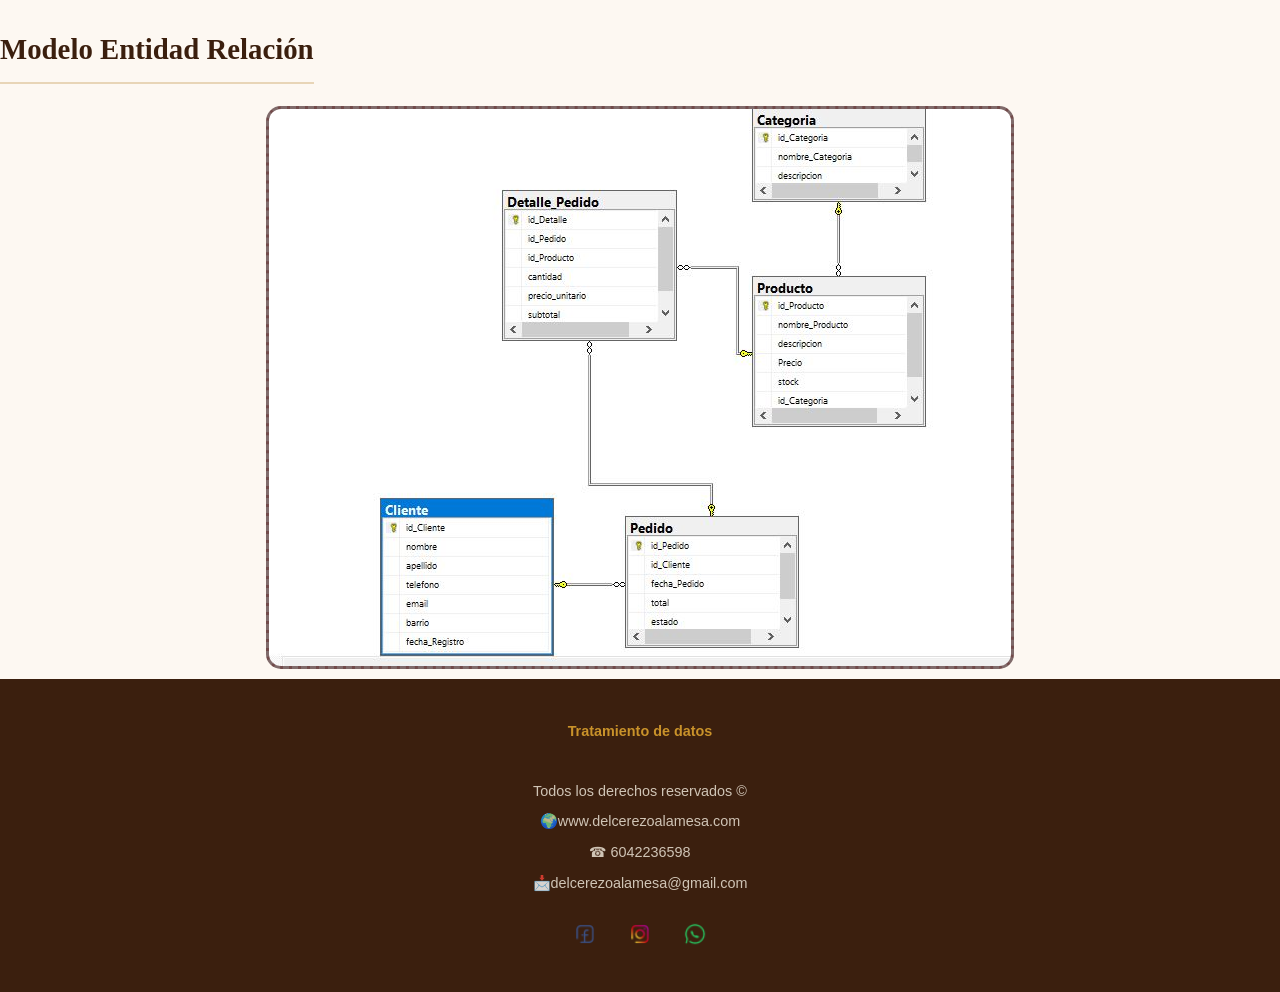
<file: modelo E_R.html>
<!DOCTYPE html>
<html lang="en">
<head>
    <meta charset="UTF-8">
    <meta name="viewport" content="width=device-width, initial-scale=1.0">
    <title>Modelo Entidad</title>
    <link rel="stylesheet" href="style.css">
</head>
<body>
    <h2>Modelo Entidad Relación</h2>
    <div class="centrar">
    <img src="images/Modelo ER.JPG" alt="Modelo Entidad Relación">
    </div>
      <footer>
    <p><a href="#">Tratamiento de datos</a></p>
    <br>
    <p>Todos los derechos reservados ©</p>
    <p>🌍www.delcerezoalamesa.com</p>
    <p>☎ 6042236598</p>
    <p>📩delcerezoalamesa@gmail.com</p>
    
    <div class="redes">
        <img src="images/Facebook.png" alt="Facebook">
        <img src="images/Instagram.png" alt="Instagram">
        <img src="images/whats app.png" alt="Whatsapp">

    </div>
</footer>
</body>
</html>
</file>
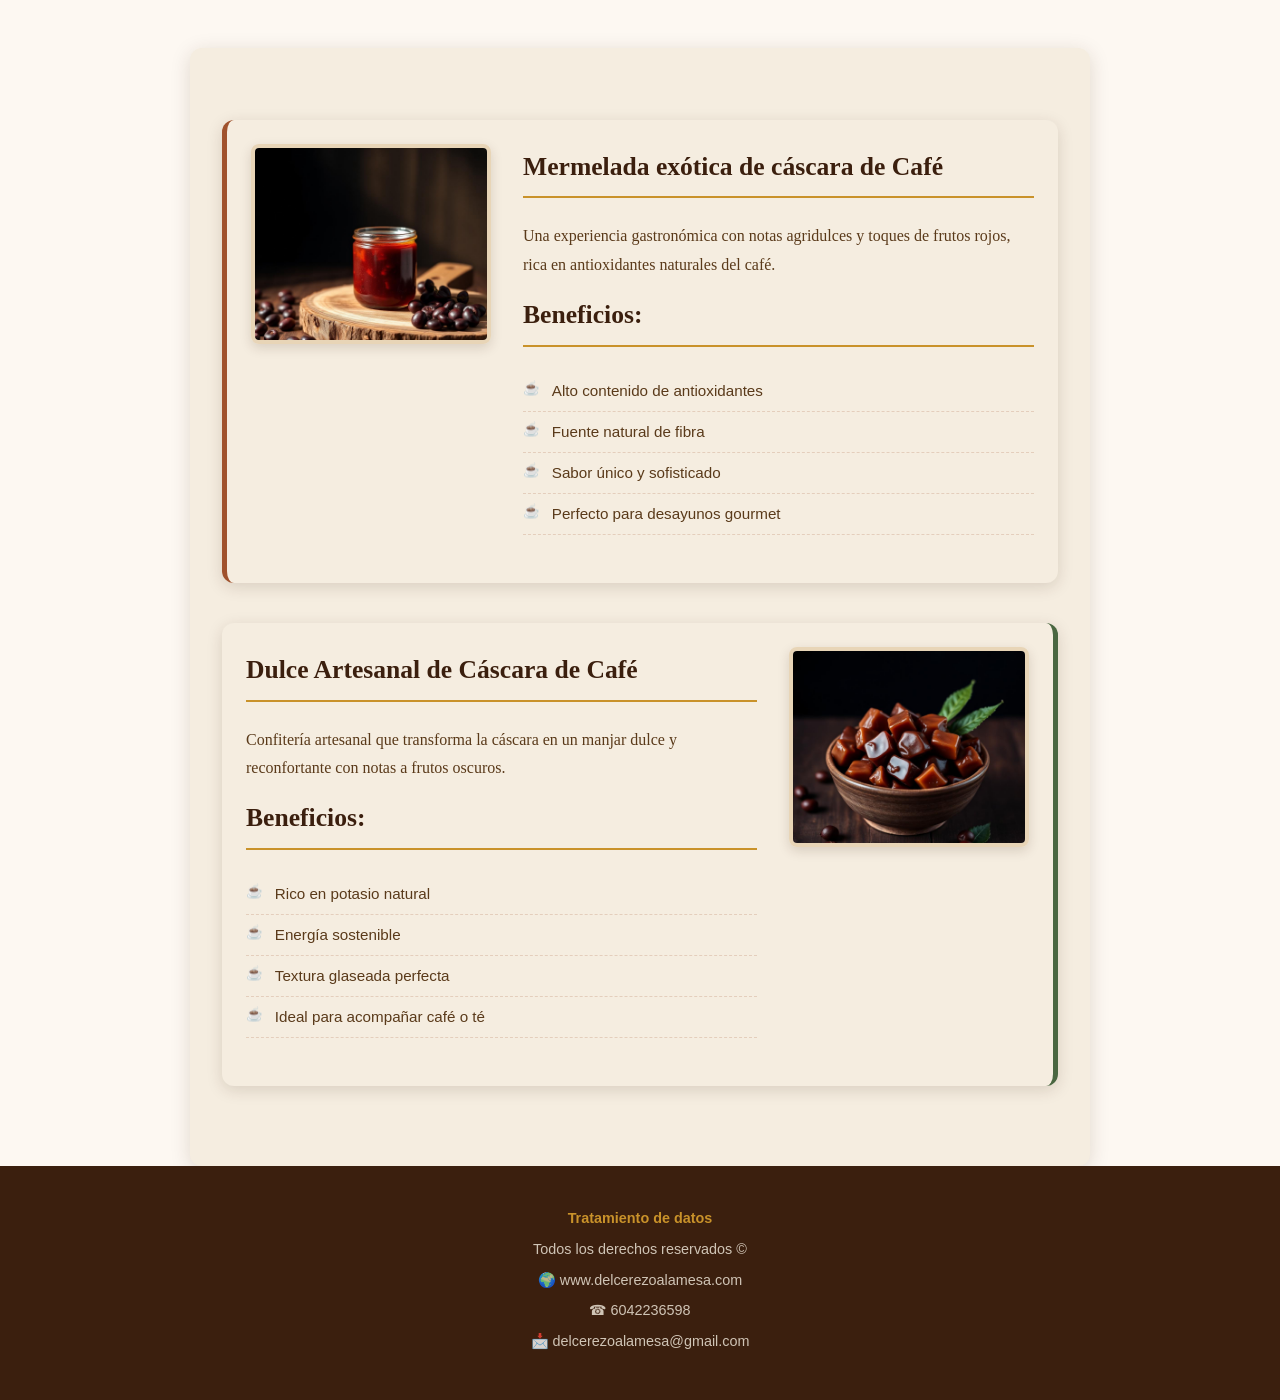
<file: productos.html>
<!DOCTYPE html>
<html lang="es">
<head>
    <meta charset="UTF-8">
    <meta name="viewport" content="width=device-width, initial-scale=1.0">
    <title>Productos - Del Cerezo a la Mesa</title>
    <link rel="stylesheet" href="style.css">
</head>
<body>



<main>

    <div class="producto">
        <img src="images/mermelada.jpeg" alt="Mermelada de cáscara de café">
        <div class="producto-info">
            <h2>Mermelada exótica de cáscara de Café</h2>
            <p>Una experiencia gastronómica con notas agridulces y toques de frutos rojos, rica en antioxidantes naturales del café.</p>
            <h2>Beneficios:</h2>
            <ul>
                <li>Alto contenido de antioxidantes</li>
                <li>Fuente natural de fibra</li>
                <li>Sabor único y sofisticado</li>
                <li>Perfecto para desayunos gourmet</li>
            </ul>
        </div>
    </div>

    <div class="producto invertido">
        <div class="producto-info">
            <h2>Dulce Artesanal de Cáscara de Café</h2>
            <p>Confitería artesanal que transforma la cáscara en un manjar dulce y reconfortante con notas a frutos oscuros.</p>
            <h2>Beneficios:</h2>
            <ul>
                <li>Rico en potasio natural</li>
                <li>Energía sostenible</li>
                <li>Textura glaseada perfecta</li>
                <li>Ideal para acompañar café o té</li>
            </ul>
        </div>
        <img src="images/dulce.jpeg" alt="Dulce artesanal de cáscara de café">
    </div>

</main>

<footer>
    <p><a href="#">Tratamiento de datos</a></p>
    <p>Todos los derechos reservados ©</p>
    <p>🌍 www.delcerezoalamesa.com</p>
    <p>☎ 6042236598</p>
    <p>📩 delcerezoalamesa@gmail.com</p>
</footer>

</body>
</html>
</file>
<file: style.css>
:root {
  --cafe-oscuro: #3b1f0e;
  --cafe-medio: #6b3a1f;
  --cafe-claro: #a0522d;
  --crema: #f5ede0;
  --crema-oscura: #e8d5b7;
  --verde-hoja: #4a6741;
  --verde-claro: #7a9e6e;
  --terracota: #c0622a;
  --dorado: #c9922a;
  --blanco-calido: #fdf8f2;
  --texto-oscuro: #2c1a0e;
  --texto-medio: #5a3a1a;
  --sombra: rgba(59, 31, 14, 0.15);
}

*, *::before, *::after{
  box-sizing: border-box;
  margin: 0;
  padding: 0;
}

html{ 
  scroll-behavior: smooth; 
}

body{
  background-color: var(--blanco-calido);
  color: var(--texto-oscuro);
  font-family: 'Lora', Georgia, serif;
  font-size: 16px;
  line-height: 1.8;
}
.recuadro{
  width: 800px;
  height: 800px;
  padding: 20px;
  border: 3px dashed rgb(211, 205, 205);
  border-radius: 15px;
  margin: 10px auto;
  background-color: rgb(195, 190, 190);
  overflow: auto;
}

.centrar img{
  display: block;
  margin: 40px auto;
  border: 3px dashed rgb(128, 107, 107);
  border-radius: 15px;
  margin: 10px auto;
  background-color: rgb(114, 75, 75);
  overflow: auto;
}


.encabezado{
  background-size: cover;
  background-position: center;
  background-repeat: no-repeat;
  background-attachment: fixed;
  position: relative;
  background-image: url(images/fondo1.jpeg);
}

.encabezado::after{
  content: '';
  position: absolute;
  inset: 0;
  background: rgba(30, 10, 0, 0.55);
  z-index: 0;
}

.encabezado > * {
  position: relative;
  z-index: 1;
}

.encabezado .titulo h1{
  color: var(--dorado);
  text-shadow: 0 2px 8px rgba(0,0,0,0.8), 0 0 20px rgba(0,0,0,0.5);
}


.encabezado::before{
  content: '';
  position: absolute;
  top: -50%; left: -10%;
  width: 120%; height: 200%;
  background: radial-gradient(ellipse, rgba(201,146,42,0.12) 0%, transparent 60%);
  pointer-events: none;
}

.encabezado .titulo{
  text-align: center;
  max-width: 800px;
  margin: 0 auto 1.5rem;
  position: relative;
  z-index: 1;
}

.encabezado > * {
  position: relative;
  z-index: 1;
}
.encabezado .titulo h2{
  color: #fff;
  text-shadow: 0 2px 6px rgba(0,0,0,0.9);
}

.encabezado .titulo p{
  color: rgba(255, 255, 255, 0.95);
  text-shadow: 0 1px 4px rgba(0,0,0,0.9);
}

nav{
  padding: 0 2rem;
  background: rgba(0,0,0,0.3);
  backdrop-filter: blur(4px);
  border-top: 1px solid rgba(201,146,42,0.3);
  border-bottom: 1px solid rgba(201,146,42,0.3);
  position: relative;
  z-index: 1;
}

nav ul{
  display: flex;
  flex-wrap: wrap;
  justify-content: center;
  gap: 0;
  list-style: none;
  padding: 0;
  margin: 0;
}


nav ul li{
  border: none !important;
  padding: 0 !important;
  background: none !important;
}

nav ul li::before{
  display: none !important;
}

nav a,
nav ul li a{
  font-family: 'Nunito', sans-serif;
  font-size: 0.85rem;
  font-weight: 600;
  color: var(--crema);
  text-decoration: none;
  text-transform: uppercase;
  letter-spacing: 0.1em;
  padding: 1rem 1.1rem;
  display: inline-block;
  position: relative;
  transition: color 0.25s;
}

nav a::after,
nav ul li a::after{
  content: '';
  position: absolute;
  bottom: 0; left: 50%;
  transform: translateX(-50%);
  width: 0; height: 2px;
  background: var(--dorado);
  transition: width 0.3s;
}

nav a:hover,
nav ul li a:hover{
  color: var(--dorado);
}

nav a:hover::after,
nav ul li a:hover::after{
  width: 70%;
}


main {
  max-width: 900px;
  margin: 0 auto;
  padding: 2rem 1.5rem;
}


h1{
  font-family: 'Playfair Display', serif;
  font-size: clamp(1.6rem, 3.5vw, 2.5rem);
  color: var(--cafe-medio);
  margin-bottom: 1rem;
  line-height: 1.2;
}

h2{
  font-family: 'Playfair Display', serif;
  font-size: clamp(1.2rem, 2.5vw, 1.8rem);
  color: var(--cafe-oscuro);
  margin: 1.5rem 0 0.75rem;
  padding-bottom: 0.4rem;
  border-bottom: 2px solid var(--crema-oscura);
  display: inline-block;
}

p{
  font-family: 'Lora', serif;
  font-size: 1rem;
  color: var(--texto-medio);
  margin-bottom: 1rem;
  max-width: 70ch;
}


main > .titulo{
  text-align: center;
  padding: 2.5rem 1rem;
  background: linear-gradient(135deg, var(--crema) 0%, var(--crema-oscura) 100%);
  border-left: 5px solid var(--verde-hoja);
  border-radius: 0 8px 8px 0;
  margin-bottom: 1.5rem;
}

main > .titulo h1{ 
  color: var(--verde-hoja); 
}

main > .titulo p{
  font-style: italic;
  color: var(--cafe-claro);
  max-width: 100%;
}


.left{
  float: left;
  margin: 0 2rem 1.5rem 0;
  width: 40%;
  max-width: 280px;
}

.right{
  float: right;
  margin: 0 0 1.5rem 2rem;
  width: 40%;
  max-width: 280px;
}

.left img,
.right img{
  width: 100%;
  max-width: 100%;
  height: auto;
  border-radius: 8px;
  box-shadow: 0 6px 24px var(--sombra);
  border: 4px solid var(--crema-oscura);
  display: block;
  transition: transform 0.3s, box-shadow 0.3s;
}

.left img:hover,
.right img:hover{
  transform: scale(1.02);
  box-shadow: 0 10px 32px rgba(59,31,14,0.25);
}

.left p{
  font-size: 0.9rem;
  font-style: italic;
  color: var(--cafe-claro);
  margin-top: 0.5rem;
}


main::after{
  content: '';
  display: table;
  clear: both;
}


main ul{
  list-style: none;
  padding: 0;
  margin: 0.5rem 0 1.5rem 0;
}

main ul li{
  font-family: 'Nunito', sans-serif;
  font-size: 0.95rem;
  color: var(--texto-medio);
  padding: 0.4rem 0 0.4rem 1.8rem;
  position: relative;
  border-bottom: 1px dashed rgba(160,82,45,0.2);
}

main ul li::before{
  content: '☕';
  position: absolute;
  left: 0;
  font-size: 0.85rem;
}


main:last-of-type {
  background: var(--crema);
  border-radius: 12px;
  padding: 2.5rem 2rem;
  box-shadow: 0 4px 20px var(--sombra);
  margin-top: 3rem;
}

main:last-of-type h2{
  font-size: 1.6rem;
  color: var(--cafe-oscuro);
  border-bottom-color: var(--dorado);
  margin-bottom: 1.5rem;
}

form{
  display: flex;
  flex-direction: column;
  gap: 0.5rem;
}

label{
  font-family: 'Nunito', sans-serif;
  font-size: 0.85rem;
  font-weight: 600;
  color: var(--cafe-medio);
  text-transform: uppercase;
  letter-spacing: 0.06em;
  margin-top: 0.75rem;
}

input[type="text"],
input[type="tel"],
input[type="date"],
input[type="email"],
select,
textarea{
  width: 100%;
  max-width: 480px;
  padding: 0.6rem 1rem;
  border: 1.5px solid var(--crema-oscura);
  border-radius: 6px;
  background: var(--blanco-calido);
  color: var(--texto-oscuro);
  font-family: 'Lora', serif;
  font-size: 0.95rem;
  outline: none;
  transition: border-color 0.25s, box-shadow 0.25s;
}

input:focus, select:focus, textarea:focus{
  border-color: var(--cafe-claro);
  box-shadow: 0 0 0 3px rgba(160,82,45,0.15);
}

textarea{ 
  resize: vertical; min-height: 120px; 
}

input[type="submit"],
input[type="reset"] {
  width: fit-content;
  padding: 0.65rem 2rem;
  border: none;
  border-radius: 6px;
  font-family: 'Nunito', sans-serif;
  font-size: 0.9rem;
  font-weight: 700;
  letter-spacing: 0.05em;
  cursor: pointer;
  transition: transform 0.2s, box-shadow 0.2s;
  margin-top: 1rem;
  margin-right: 0.75rem;
}

input[type="submit"] {
  background: var(--cafe-medio);
  color: var(--crema);
}

input[type="submit"]:hover{
  background: var(--cafe-oscuro);
  transform: translateY(-2px);
  box-shadow: 0 4px 14px rgba(59,31,14,0.3);
}

input[type="reset"] {
  background: var(--crema-oscura);
  color: var(--cafe-medio);
}

input[type="reset"]:hover{
  background: var(--crema);
  transform: translateY(-2px);
}


footer {
  background: var(--cafe-oscuro);
  color: var(--crema);
  text-align: center;
  padding: 2.5rem 1.5rem;
  margin-top: 3rem;
}

footer p {
  font-family: 'Nunito', sans-serif;
  font-size: 0.9rem;
  color: rgba(245,237,224,0.8);
  margin-bottom: 0.3rem;
  max-width: 100%;
}

footer a{
  color: var(--dorado);
  text-decoration: none;
  font-weight: 600;
}

footer a:hover{ 
  text-decoration: underline; 
}

.redes{
  display: flex;
  justify-content: center;
  gap: 1.2rem;
  margin-top: 1.2rem;
}

.redes img{
  width: 36px;
  height: 36px;
  border-radius: 50%;
  object-fit: cover;
  transition: transform 0.2s;
}

.redes img:hover{ 
  transform: scale(1.15); 
}


@media (max-width: 640px) {
  .encabezado { padding: 2rem 1rem 0; }
  .left, .right {
    float: none;
    width: 100%;
    max-width: 100%;
    margin: 0 0 1.5rem 0;
  }

  nav a, nav ul li a { font-size: 0.75rem; padding: 0.8rem 0.6rem; }
  input[type="text"], input[type="tel"], input[type="date"],
  input[type="email"], select, textarea { max-width: 100%; }
}


.producto{
  display: flex;
  align-items: flex-start;
  gap: 2rem;
  margin: 2rem 0 2.5rem;
  padding: 1.5rem;
  background: var(--crema);
  border-radius: 12px;
  box-shadow: 0 4px 16px var(--sombra);
  border-left: 5px solid var(--cafe-claro);
}

.producto.invertido{
  border-left: none;
  border-right: 5px solid var(--verde-hoja);
  flex-direction: row;
}

.producto img{
  width: 240px;
  min-width: 240px;
  height: 200px;
  object-fit: cover;
  border-radius: 8px;
  border: 4px solid var(--crema-oscura);
  box-shadow: 0 4px 12px var(--sombra);
}

.producto-info{
  flex: 1;
}

.producto-info h2{
  margin-top: 0;
  display: block;
  font-size: 1.4rem;
}

.producto-info p{
  margin-bottom: 0.75rem;
}

.producto-info ul{
  margin-top: 0.25rem;
}

@media (max-width: 640px){
  .producto,
  .producto.invertido {
    flex-direction: column;
    border-left: 5px solid var(--cafe-claro);
    border-right: none;
  }
  .producto img {
    width: 100%;
    min-width: unset;
    height: 200px;
  }
}

nav{
  justify-content: center;
  text-align: center;
}
html, body{
  max-width: 100%;
  width: 100%;
  overflow-x: hidden;
  overflow-y: scroll;
  scrollbar-width: none;
  -ms-overflow-style: none;
}

html::-webkit-scrollbar,
body::-webkit-scrollbar{
  display: none;
}


body{
  min-height: 100vh;
  margin: 0;
  padding: 0;
}

.encabezado{
  width: 100%;
  margin: 0;
  padding-left: 0;
  padding-right: 0;
  box-sizing: border-box;
}

footer{
  width: 100%;
  margin: 0;
  box-sizing: border-box;
}
</file>
